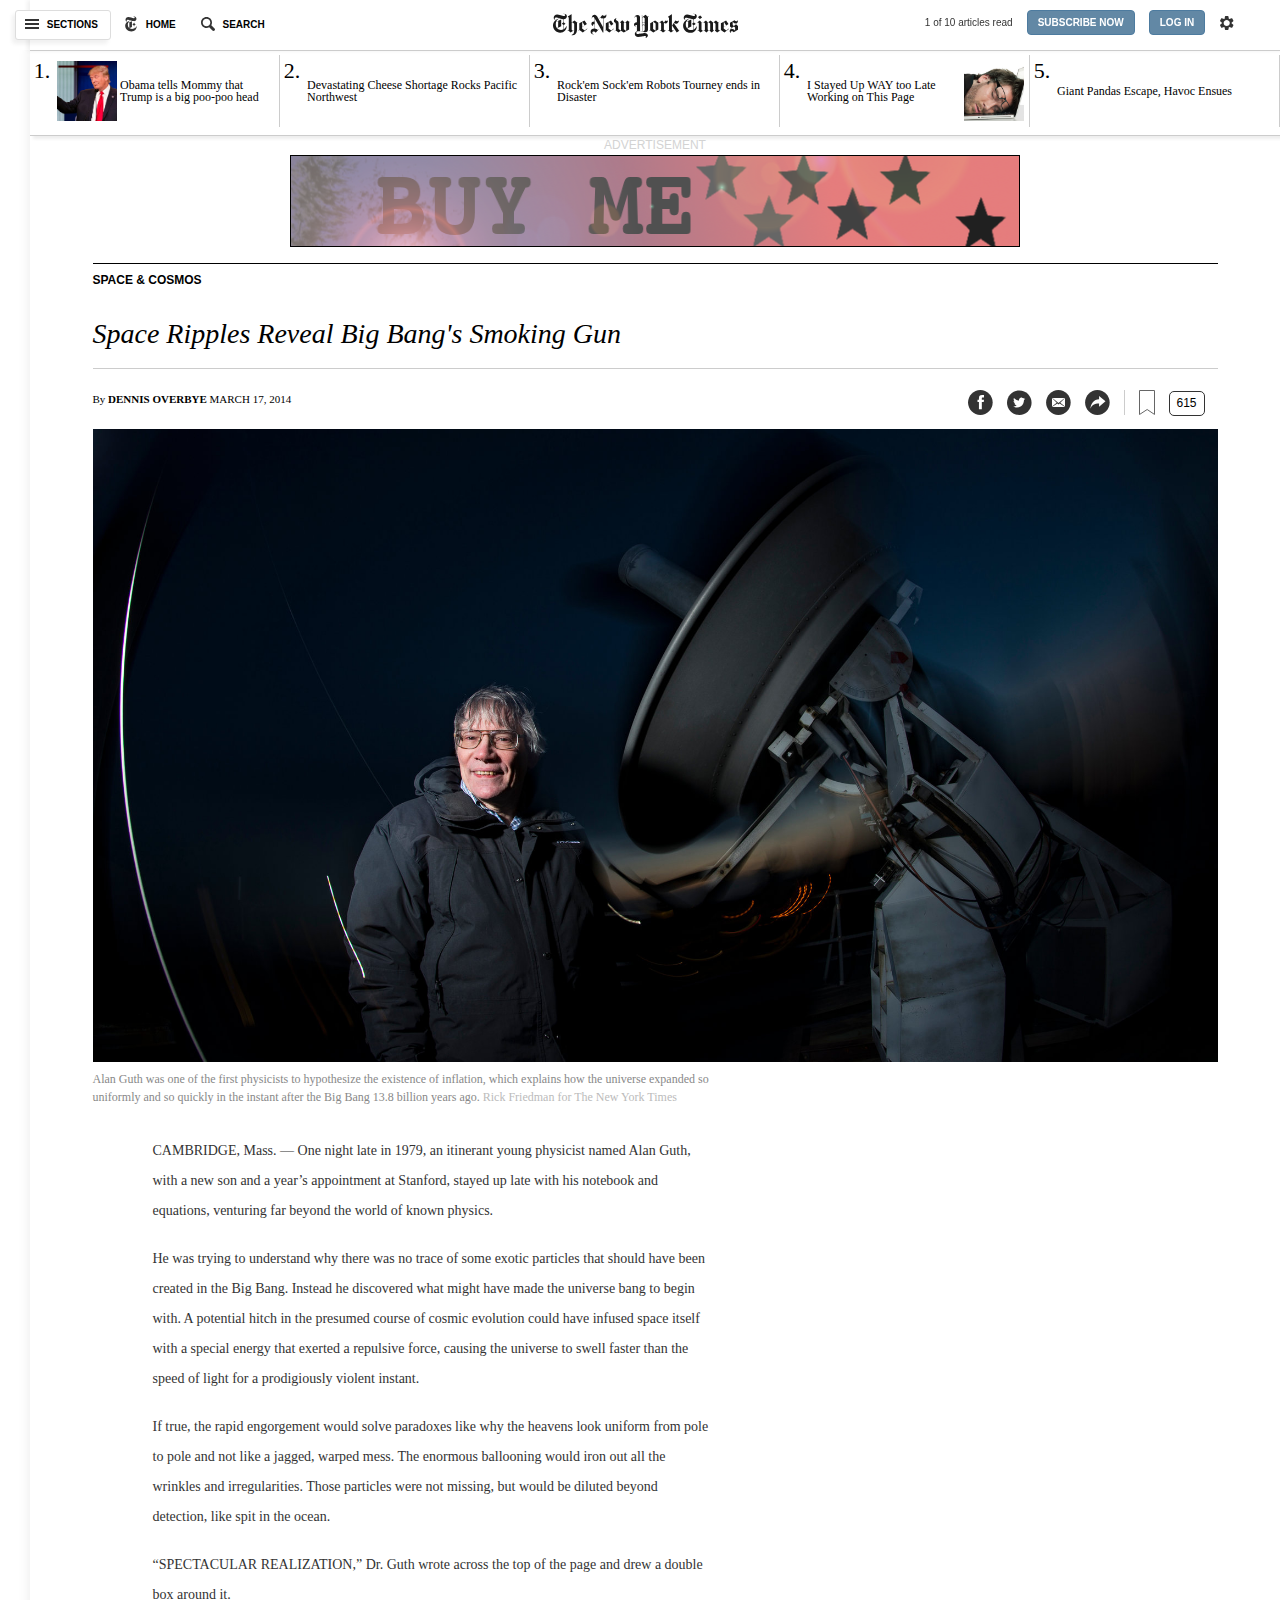
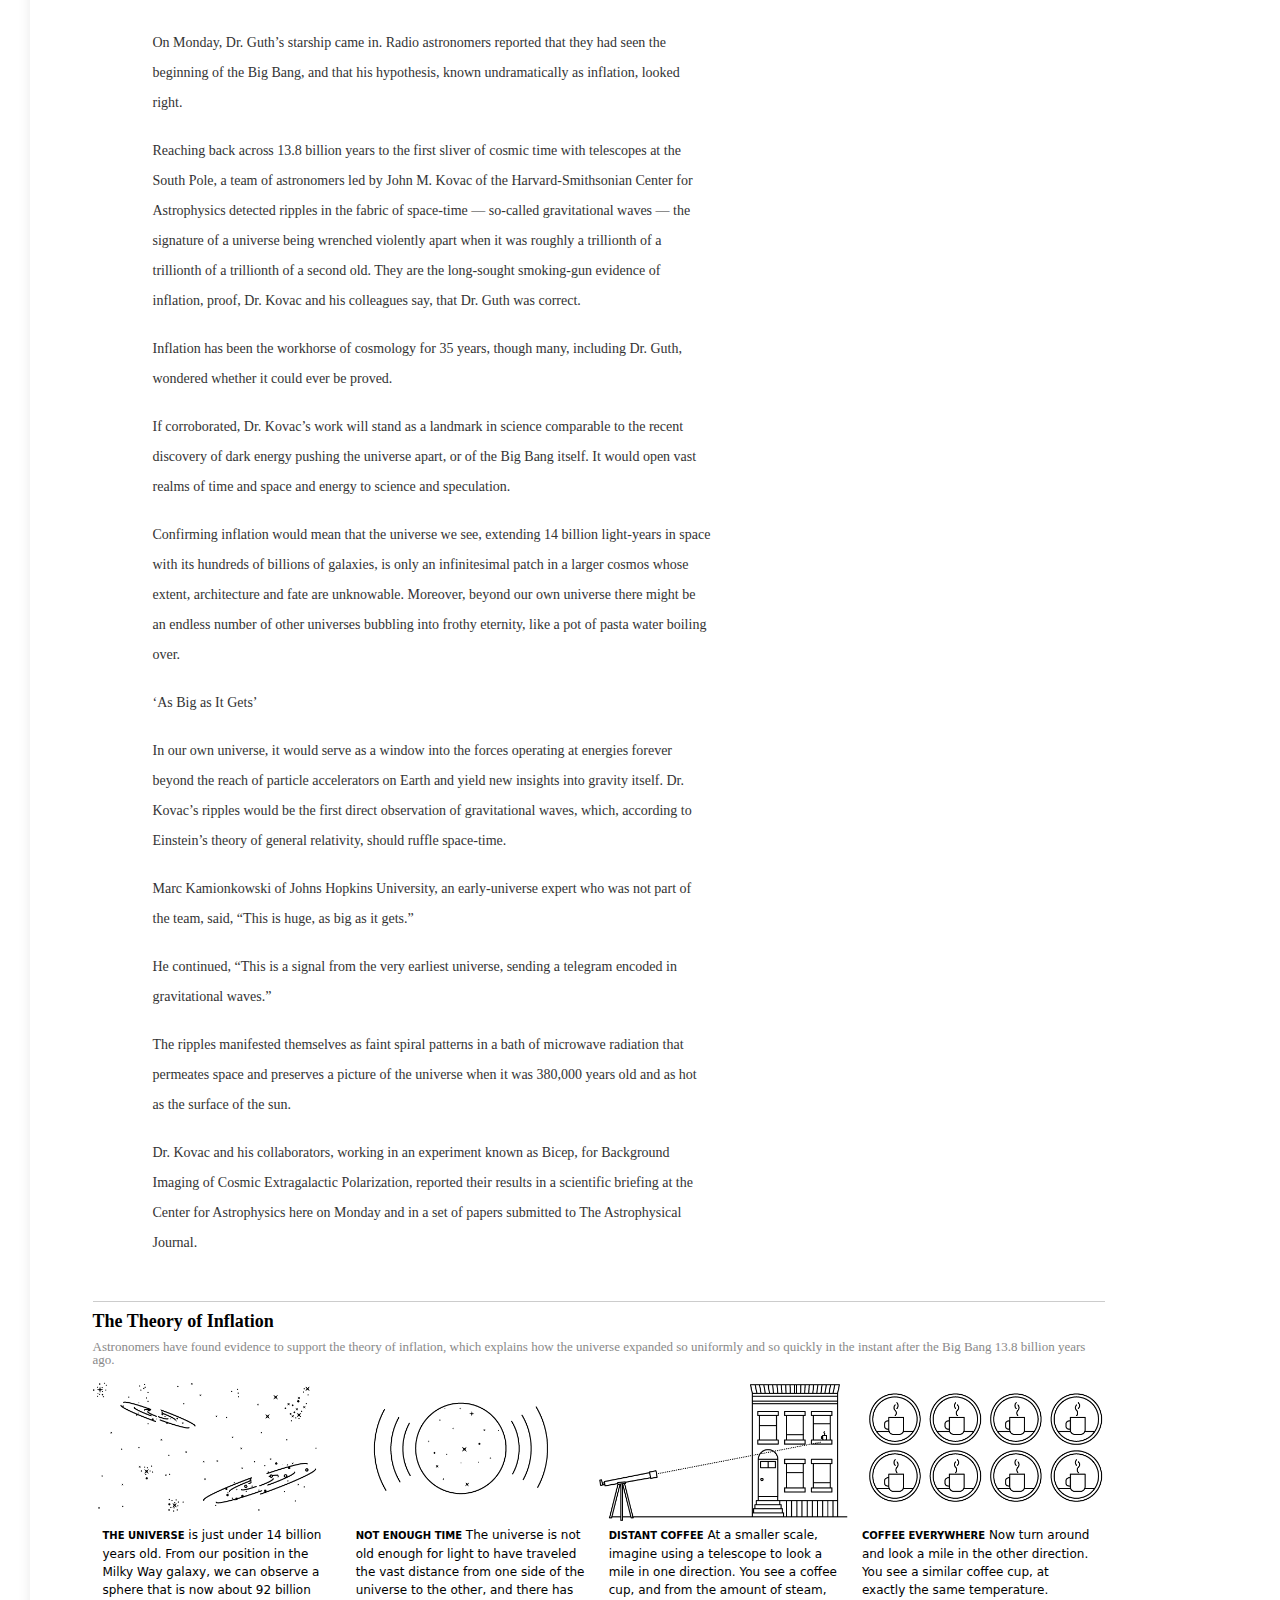
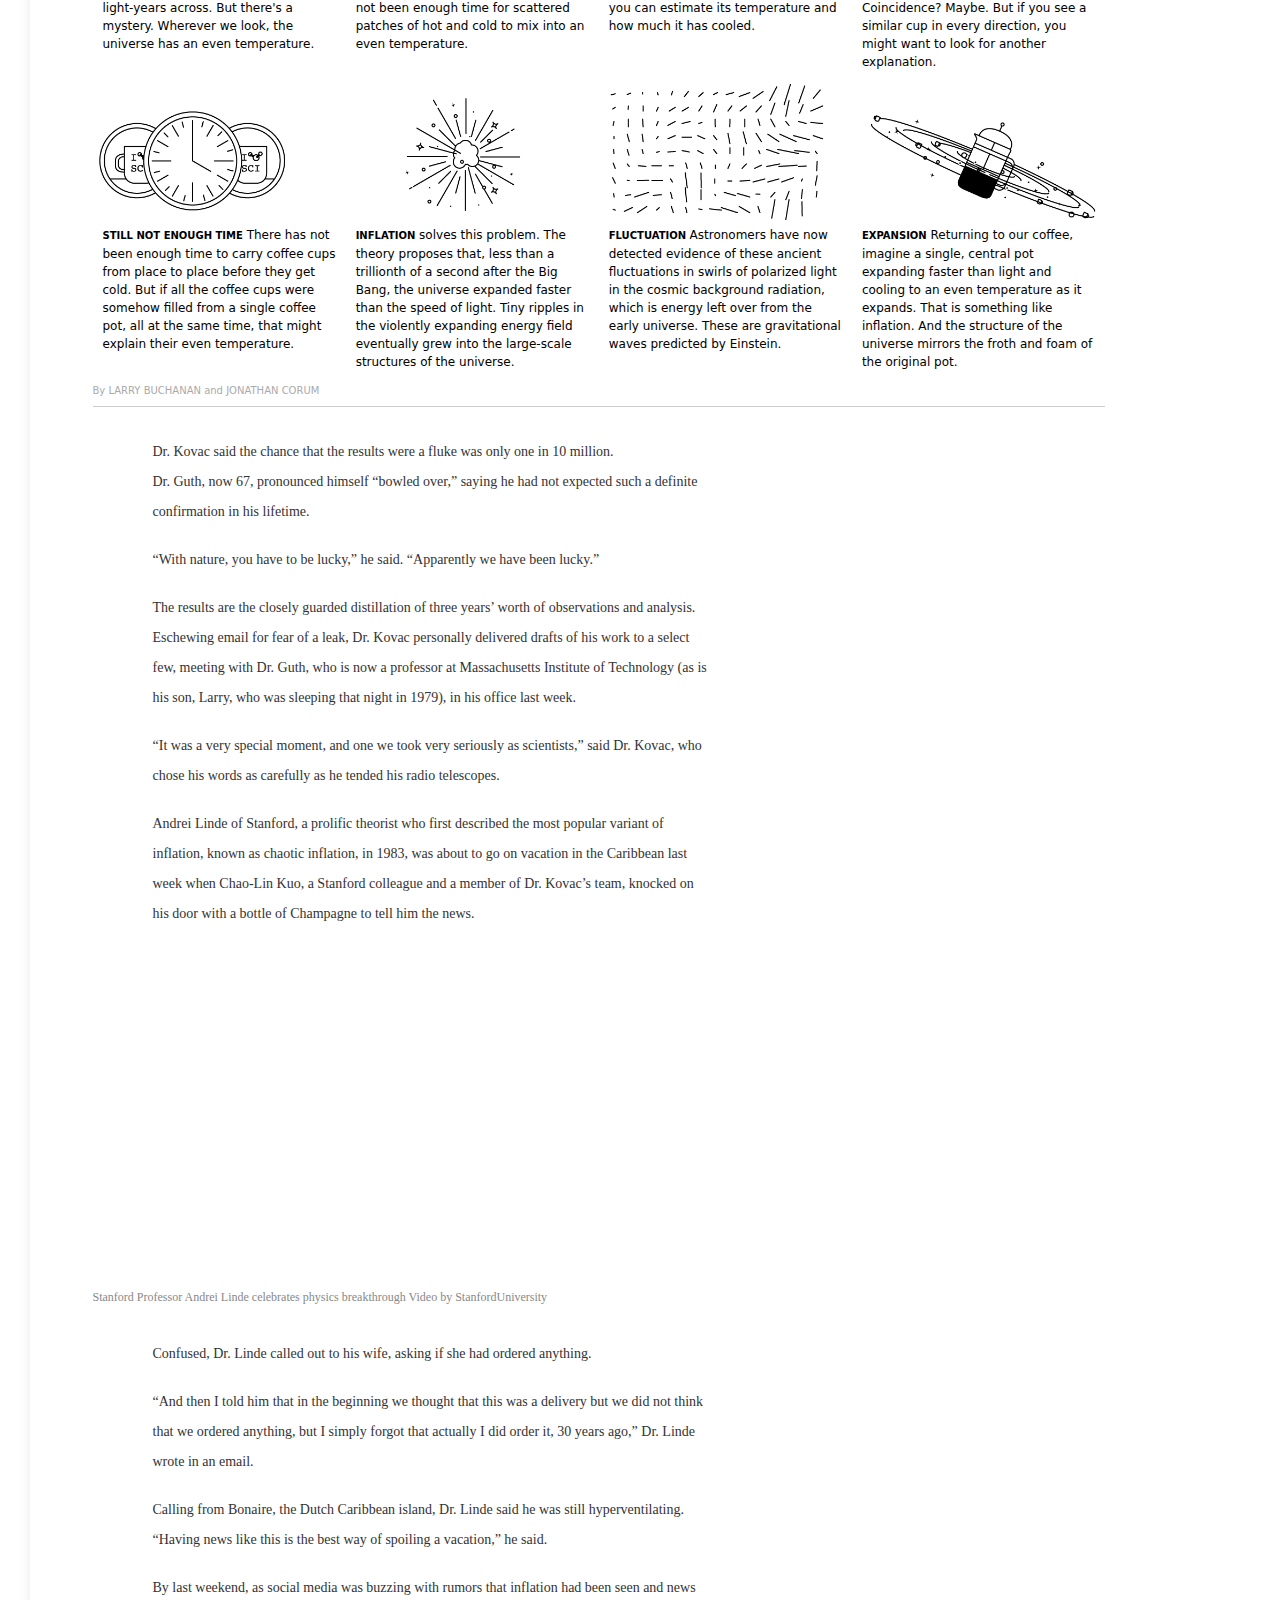
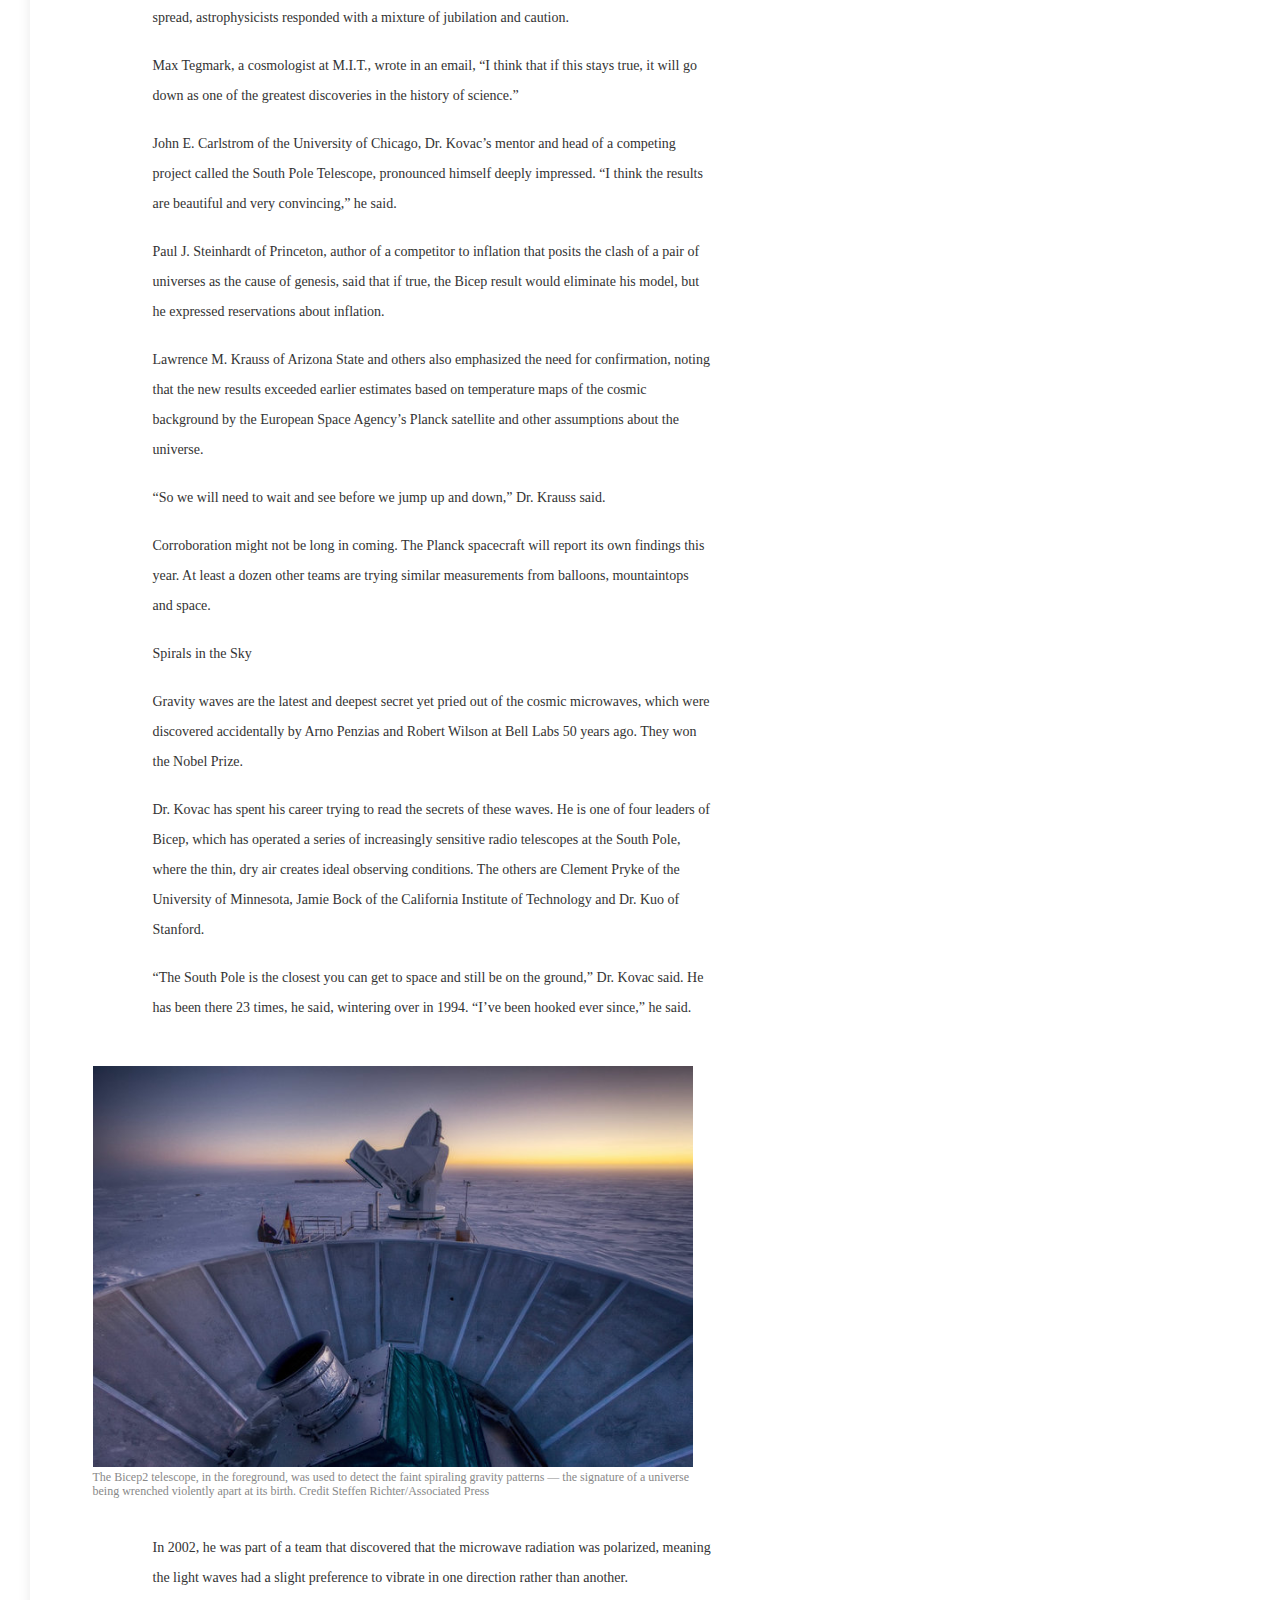
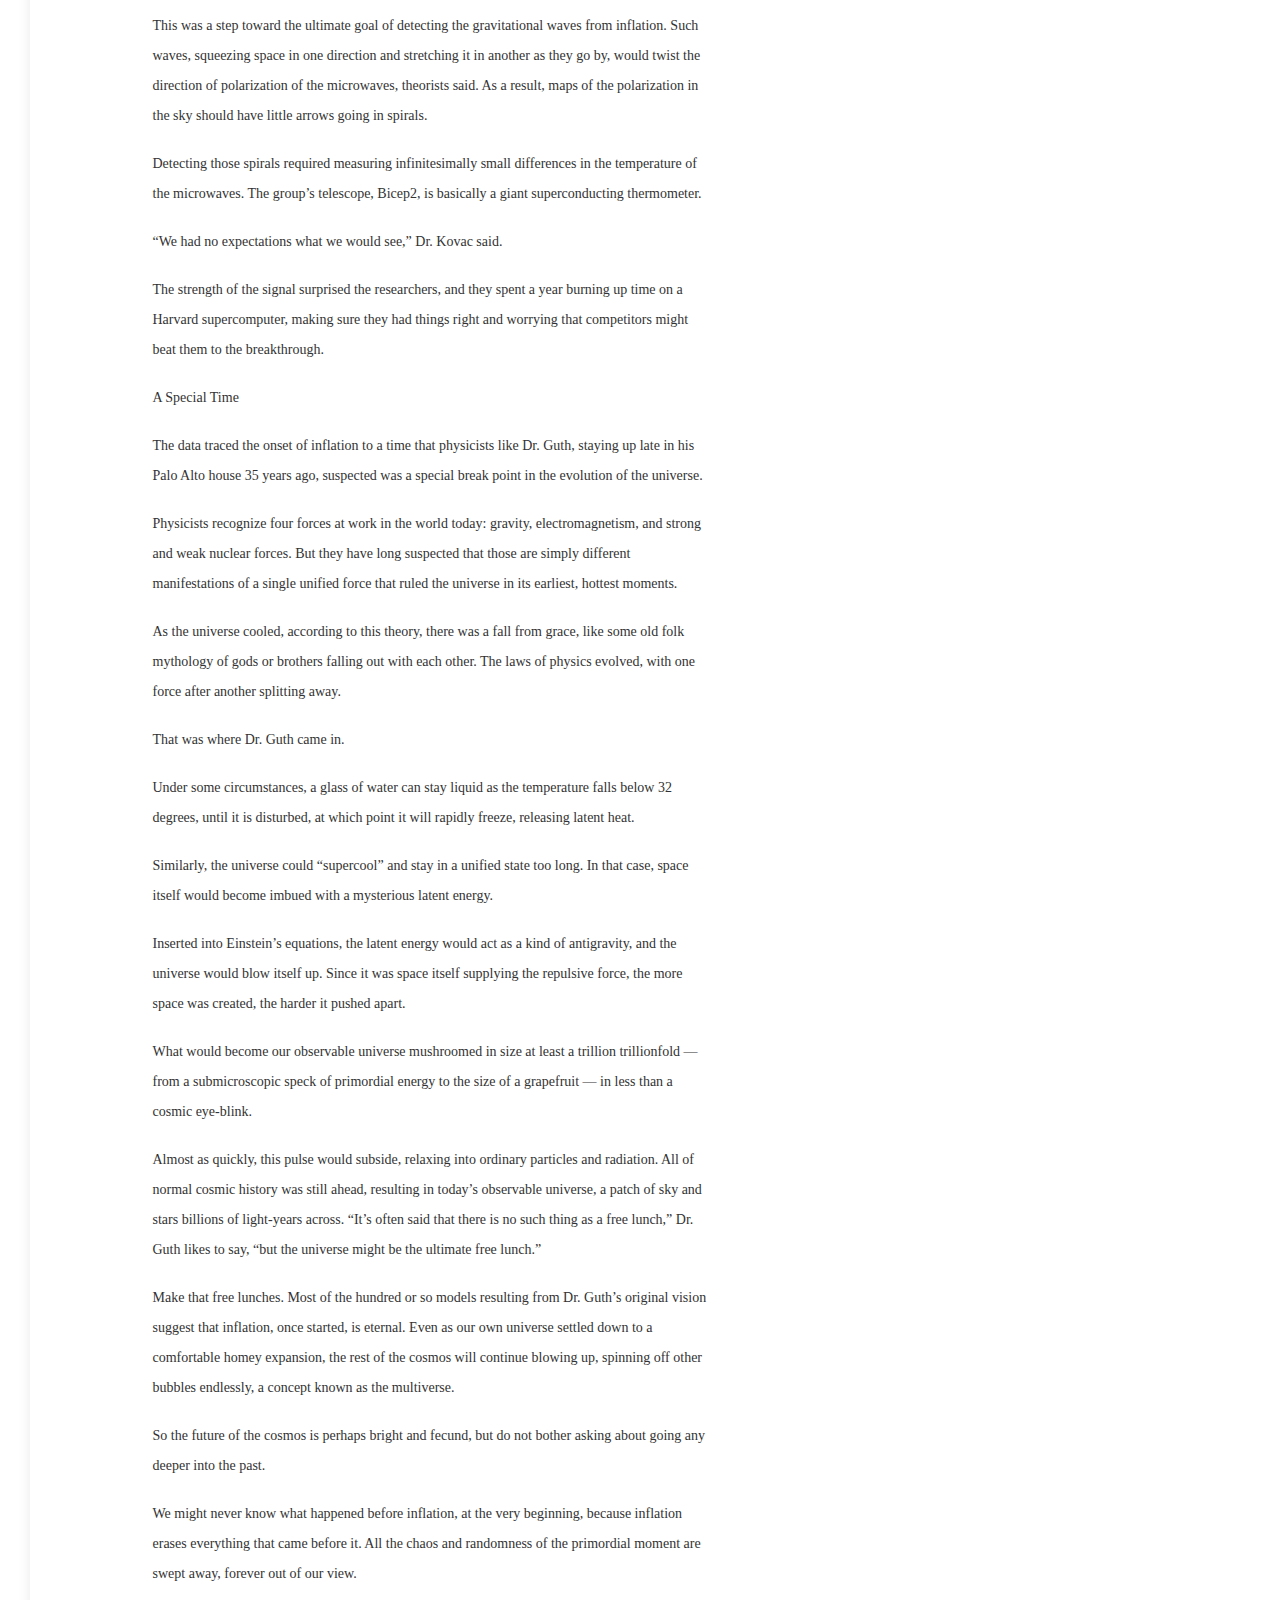
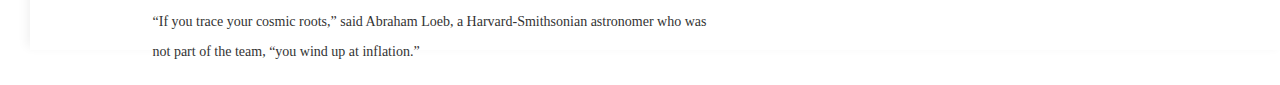
<file: index.html>
<!DOCTYPE html>
<html>
<head>
	<title>Space Ripple Reveal Big Bang's Smoking Gun - New York Times</title>
	<meta charset="utf-8">
	<!-- <META HTTP-EQUIV="refresh" CONTENT="10"> -->
	<link rel="icon" href="favicon.ico">
	<link rel="stylesheet" type="text/css" href="reset.css">
	<link rel="stylesheet" type="text/css" href="style.css">
</head>
<body>
	<div id="headercontainer">
		<header id="topbar">
			<div id="topbarleft">
				<button id="sections"> <div id="sectionsbutton"></div> <p>SECTIONS</p> </button> 
				<button id="home"><div id="homebutton"></div> <p>HOME</p> </button>
				<button id="search"><div id="searchbutton"></div> <p>SEARCH</p> </button>
			</div>
			<div id="topbarright">
				<div id="articlesread">1 of 10 articles read</div>
				<button id="subscribebutton">SUBSCRIBE NOW</button>
				<button id="loginbutton">LOG IN</button>
				<div id="settingsbutton"></div>
			</div>
			<div id="logo">
				<img src="nyt-logo.svg" height="26px" id="logoimg">
			</div>
		</header>
	</div>
	<div id="wrapper">
		<div id="articlebody">
			<header id="pageheader">
			<div class="headerarticle">
				<div class="number">1.</div>
				<div class="text"><img src="trump.jpg" width="60px" height="60px" style="margin-right: 3px;"> Obama tells Mommy that Trump is a big poo-poo head </div>
			</div>
			<div class="headerarticle">
				<div class="number">2.</div>
				<div class="text">Devastating Cheese Shortage Rocks Pacific Northwest</div>
			</div>
			<div class="headerarticle">
				<div class="number">3.</div>
				<div class="text">Rock'em Sock'em Robots Tourney ends in Disaster</div>
			</div>
			<div class="headerarticle">
				<div class="number">4.</div>
				<div class="text">I Stayed Up WAY too Late Working on This Page <img src="sleep.jpg" width="60px" height="60px"></div>
			</div>
			<div class="headerarticle">
				<div class="number">5.</div>
				<div class="text">Giant Pandas Escape, Havoc Ensues</div>
			</div>
			</header>
			<div id="topad">
				<div id="adlabel">ADVERTISEMENT</div>
				<img src="bannerad.png" id="bannerad">
			</div>
			<div id="mainarticle">
			<header id="articleheader">
				<div id="topicbar">
					SPACE & COSMOS
				</div>
				<div id="articletitle">
					<em>Space Ripples Reveal Big Bang's Smoking Gun</em>
				</div>
				<div id="authorandicons">
					<div id="author">
						By <em>DENNIS OVERBYE</em> MARCH 17, 2014
					</div>
					<div id="icons">
						<div id="facebookicon"> </div>
						<div id="twittericon"></div>
						<div id="emailicon"></div>
						<div id="shareicon"></div>
						<div id="divider"></div>
						<div id="bookmarkicon"></div>
						<button id="textbubble">615</button>
					</div>
				</div>
			</header>
			<div id="topimage">
				<img src="cosmos.jpg" id="cosmos">
				<p id="cosmoscaption"> Alan Guth was one of the first physicists to hypothesize the existence of inflation, which explains how the universe expanded so uniformly and so quickly in the instant after the Big Bang 13.8 billion years ago. <em>Rick Friedman for The New York Times</em> </p>
			</div>
			<div id="articletext">
				<div class="article">
					<p>CAMBRIDGE, Mass. — One night late in 1979, an itinerant young physicist named Alan Guth, with a new son and a year’s appointment at Stanford, stayed up late with his notebook and equations, venturing far beyond the world of known physics.
					</p>
<p>He was trying to understand why there was no trace of some exotic particles that should have been created in the Big Bang. Instead he discovered what might have made the universe bang to begin with. A potential hitch in the presumed course of cosmic evolution could have infused space itself with a special energy that exerted a repulsive force, causing the universe to swell faster than the speed of light for a prodigiously violent instant.</p>

<p>If true, the rapid engorgement would solve paradoxes like why the heavens look uniform from pole to pole and not like a jagged, warped mess. The enormous ballooning would iron out all the wrinkles and irregularities. Those particles were not missing, but would be diluted beyond detection, like spit in the ocean.</p>

<p>“SPECTACULAR REALIZATION,” Dr. Guth wrote across the top of the page and drew a double box around it.</p>

<p>On Monday, Dr. Guth’s starship came in. Radio astronomers reported that they had seen the beginning of the Big Bang, and that his hypothesis, known undramatically as inflation, looked right.</p>

<p>Reaching back across 13.8 billion years to the first sliver of cosmic time with telescopes at the South Pole, a team of astronomers led by John M. Kovac of the Harvard-Smithsonian Center for Astrophysics detected ripples in the fabric of space-time — so-called gravitational waves — the signature of a universe being wrenched violently apart when it was roughly a trillionth of a trillionth of a trillionth of a second old. They are the long-sought smoking-gun evidence of inflation, proof, Dr. Kovac and his colleagues say, that Dr. Guth was correct.</p>

<p>Inflation has been the workhorse of cosmology for 35 years, though many, including Dr. Guth, wondered whether it could ever be proved.</p>

<p>If corroborated, Dr. Kovac’s work will stand as a landmark in science comparable to the recent discovery of dark energy pushing the universe apart, or of the Big Bang itself. It would open vast realms of time and space and energy to science and speculation.</p>

<p>Confirming inflation would mean that the universe we see, extending 14 billion light-years in space with its hundreds of billions of galaxies, is only an infinitesimal patch in a larger cosmos whose extent, architecture and fate are unknowable. Moreover, beyond our own universe there might be an endless number of other universes bubbling into frothy eternity, like a pot of pasta water boiling over.</p>

<p>‘As Big as It Gets’</p>

<p>In our own universe, it would serve as a window into the forces operating at energies forever beyond the reach of particle accelerators on Earth and yield new insights into gravity itself. Dr. Kovac’s ripples would be the first direct observation of gravitational waves, which, according to Einstein’s theory of general relativity, should ruffle space-time.</p>

<p>Marc Kamionkowski of Johns Hopkins University, an early-universe expert who was not part of the team, said, “This is huge, as big as it gets.”
</p>
<p>He continued, “This is a signal from the very earliest universe, sending a telegram encoded in gravitational waves.”</p>

<p>The ripples manifested themselves as faint spiral patterns in a bath of microwave radiation that permeates space and preserves a picture of the universe when it was 380,000 years old and as hot as the surface of the sun.
</p>
<p>Dr. Kovac and his collaborators, working in an experiment known as Bicep, for Background Imaging of Cosmic Extragalactic Polarization, reported their results in a scientific briefing at the Center for Astrophysics here on Monday and in a set of papers submitted to The Astrophysical Journal.</p>
				</div>
				<div id="theorywrapper">
					<div id="headline">The Theory of Inflation</div>
					<div id="leadintext">Astronomers have found evidence to support the theory of inflation, which explains how the universe expanded so uniformly and so quickly in the instant after the Big Bang 13.8 billion years ago. </div>
					<div id="graphicscontainer">
						<div class="gridbox">
							<div class="spacer"></div>
							<div class="gridtext">

<em>THE UNIVERSE</em>  is just under 14 billion years old. From our position in the Milky Way galaxy, we can observe a sphere that is now about 92 billion light-years across. But there's a mystery. Wherever we look, the universe has an even temperature.
</div>
						</div>
						<div class="gridbox">
							<div class="spacer"></div>
							<div class="gridtext"><em>NOT ENOUGH TIME</em>  The universe is not old enough for light to have traveled the vast distance from one side of the universe to the other, and there has not been enough time for scattered patches of hot and cold to mix into an even temperature.</div>
						</div>
						<div class="gridbox">
							<div class="spacer"></div>
							<div class="gridtext"><em>DISTANT COFFEE</em>  At a smaller scale, imagine using a telescope to look a mile in one direction. You see a coffee cup, and from the amount of steam, you can estimate its temperature and how much it has cooled. </div>
						</div>
						<div class="gridbox">
							<div class="spacer"></div>
							<div class="gridtext"><em>COFFEE EVERYWHERE</em>  Now turn around and look a mile in the other direction. You see a similar coffee cup, at exactly the same temperature. Coincidence? Maybe. But if you see a similar cup in every direction, you might want to look for another explanation.</div>
						</div>
						<div class="gridbox">
							<div class="spacer"></div>
							<div class="gridtext"><em>STILL NOT ENOUGH TIME</em>  There has not been enough time to carry coffee cups from place to place before they get cold. But if all the coffee cups were somehow filled from a single coffee pot, all at the same time, that might explain their even temperature.</div>
						</div>
						<div class="gridbox">
							<div class="spacer"></div>
							<div class="gridtext"><em>INFLATION</em>  solves this problem. The theory proposes that, less than a trillionth of a second after the Big Bang, the universe expanded faster than the speed of light. Tiny ripples in the violently expanding energy field eventually grew into the large-scale structures of the universe.</div>
						</div>
						<div class="gridbox">
							<div class="spacer"></div>
							<div class="gridtext"><em>FLUCTUATION </em> Astronomers have now detected evidence of these ancient fluctuations in swirls of polarized light in the cosmic background radiation, which is energy left over from the early universe. These are gravitational waves predicted by Einstein.</div>
						</div>
						<div class="gridbox">
							<div class="spacer"></div>
							<div class="gridtext"><em>EXPANSION</em>  Returning to our coffee, imagine a single, central pot expanding faster than light and cooling to an even temperature as it expands. That is something like inflation. And the structure of the universe mirrors the froth and foam of the original pot.</div>
						</div>
					</div>
					<div id="attribution">By LARRY BUCHANAN and JONATHAN CORUM</div>
				</div>
				<div class="article">Dr. Kovac said the chance that the results were a fluke was only one in 10 million.

<p>Dr. Guth, now 67, pronounced himself “bowled over,” saying he had not expected such a definite confirmation in his lifetime.
</p>
<p>“With nature, you have to be lucky,” he said. “Apparently we have been lucky.”</p>

<p>The results are the closely guarded distillation of three years’ worth of observations and analysis. Eschewing email for fear of a leak, Dr. Kovac personally delivered drafts of his work to a select few, meeting with Dr. Guth, who is now a professor at Massachusetts Institute of Technology (as is his son, Larry, who was sleeping that night in 1979), in his office last week.</p>

<p>“It was a very special moment, and one we took very seriously as scientists,” said Dr. Kovac, who chose his words as carefully as he tended his radio telescopes.</p>

<p>Andrei Linde of Stanford, a prolific theorist who first described the most popular variant of inflation, known as chaotic inflation, in 1983, was about to go on vacation in the Caribbean last week when Chao-Lin Kuo, a Stanford colleague and a member of Dr. Kovac’s team, knocked on his door with a bottle of Champagne to tell him the news.
 </p> </div>

<iframe id="video"	width="600" height="315" src="https://www.youtube.com/embed/ZlfIVEy_YOA" frameborder="0" allowfullscreen></iframe>
<div class="videocaption">Stanford Professor Andrei Linde celebrates physics breakthrough Video by StanfordUniversity</div>

<div class="article">
<p>Confused, Dr. Linde called out to his wife, asking if she had ordered anything.
</p>
<p>“And then I told him that in the beginning we thought that this was a delivery but we did not think that we ordered anything, but I simply forgot that actually I did order it, 30 years ago,” Dr. Linde wrote in an email.
</p>

<p>Calling from Bonaire, the Dutch Caribbean island, Dr. Linde said he was still hyperventilating. “Having news like this is the best way of spoiling a vacation,” he said.
</p>
<p>By last weekend, as social media was buzzing with rumors that inflation had been seen and news spread, astrophysicists responded with a mixture of jubilation and caution.
</p>
<p>Max Tegmark, a cosmologist at M.I.T., wrote in an email, “I think that if this stays true, it will go down as one of the greatest discoveries in the history of science.”
</p>
<p>John E. Carlstrom of the University of Chicago, Dr. Kovac’s mentor and head of a competing project called the South Pole Telescope, pronounced himself deeply impressed. “I think the results are beautiful and very convincing,” he said.
</p>
<p>Paul J. Steinhardt of Princeton, author of a competitor to inflation that posits the clash of a pair of universes as the cause of genesis, said that if true, the Bicep result would eliminate his model, but he expressed reservations about inflation.
</p>
<p>Lawrence M. Krauss of Arizona State and others also emphasized the need for confirmation, noting that the new results exceeded earlier estimates based on temperature maps of the cosmic background by the European Space Agency’s Planck satellite and other assumptions about the universe.
</p>
<p>“So we will need to wait and see before we jump up and down,” Dr. Krauss said.
</p>
<p>Corroboration might not be long in coming. The Planck spacecraft will report its own findings this year. At least a dozen other teams are trying similar measurements from balloons, mountaintops and space.
</p>
<p>Spirals in the Sky
</p>
<p>Gravity waves are the latest and deepest secret yet pried out of the cosmic microwaves, which were discovered accidentally by Arno Penzias and Robert Wilson at Bell Labs 50 years ago. They won the Nobel Prize.
</p>
<p>Dr. Kovac has spent his career trying to read the secrets of these waves. He is one of four leaders of Bicep, which has operated a series of increasingly sensitive radio telescopes at the South Pole, where the thin, dry air creates ideal observing conditions. The others are Clement Pryke of the University of Minnesota, Jamie Bock of the California Institute of Technology and Dr. Kuo of Stanford.
</p>
<p>“The South Pole is the closest you can get to space and still be on the ground,” Dr. Kovac said. He has been there 23 times, he said, wintering over in 1994. “I’ve been hooked ever since,” he said.
</p>
 </div>

<img src="tele.jpg" alt="telescope">
<div class="videocaption">The Bicep2 telescope, in the foreground, was used to detect the faint spiraling gravity patterns — the signature of a universe being wrenched violently apart at its birth. Credit Steffen Richter/Associated Press</div>

<div class="article">
<p>In 2002, he was part of a team that discovered that the microwave radiation was polarized, meaning the light waves had a slight preference to vibrate in one direction rather than another.
</p>
<p>This was a step toward the ultimate goal of detecting the gravitational waves from inflation. Such waves, squeezing space in one direction and stretching it in another as they go by, would twist the direction of polarization of the microwaves, theorists said. As a result, maps of the polarization in the sky should have little arrows going in spirals.
</p>
<p>Detecting those spirals required measuring infinitesimally small differences in the temperature of the microwaves. The group’s telescope, Bicep2, is basically a giant superconducting thermometer.
</p>
<p>“We had no expectations what we would see,” Dr. Kovac said.
</p>
<p>The strength of the signal surprised the researchers, and they spent a year burning up time on a Harvard supercomputer, making sure they had things right and worrying that competitors might beat them to the breakthrough.
</p>
<p>A Special Time
</p>
<p>The data traced the onset of inflation to a time that physicists like Dr. Guth, staying up late in his Palo Alto house 35 years ago, suspected was a special break point in the evolution of the universe.
</p>
<p>Physicists recognize four forces at work in the world today: gravity, electromagnetism, and strong and weak nuclear forces. But they have long suspected that those are simply different manifestations of a single unified force that ruled the universe in its earliest, hottest moments.
</p>
<p>As the universe cooled, according to this theory, there was a fall from grace, like some old folk mythology of gods or brothers falling out with each other. The laws of physics evolved, with one force after another splitting away.
</p>
<p>That was where Dr. Guth came in.
</p>
<p>Under some circumstances, a glass of water can stay liquid as the temperature falls below 32 degrees, until it is disturbed, at which point it will rapidly freeze, releasing latent heat.
</p>
<p>Similarly, the universe could “supercool” and stay in a unified state too long. In that case, space itself would become imbued with a mysterious latent energy.
</p>
<p>Inserted into Einstein’s equations, the latent energy would act as a kind of antigravity, and the universe would blow itself up. Since it was space itself supplying the repulsive force, the more space was created, the harder it pushed apart.
</p>
<p>What would become our observable universe mushroomed in size at least a trillion trillionfold — from a submicroscopic speck of primordial energy to the size of a grapefruit — in less than a cosmic eye-blink.
</p>
<p>Almost as quickly, this pulse would subside, relaxing into ordinary particles and radiation. All of normal cosmic history was still ahead, resulting in today’s observable universe, a patch of sky and stars billions of light-years across. “It’s often said that there is no such thing as a free lunch,” Dr. Guth likes to say, “but the universe might be the ultimate free lunch.”
</p>
<p>Make that free lunches. Most of the hundred or so models resulting from Dr. Guth’s original vision suggest that inflation, once started, is eternal. Even as our own universe settled down to a comfortable homey expansion, the rest of the cosmos will continue blowing up, spinning off other bubbles endlessly, a concept known as the multiverse.
</p>
<p>So the future of the cosmos is perhaps bright and fecund, but do not bother asking about going any deeper into the past.
</p>
<p>We might never know what happened before inflation, at the very beginning, because inflation erases everything that came before it. All the chaos and randomness of the primordial moment are swept away, forever out of our view.
</p>
<p>“If you trace your cosmic roots,” said Abraham Loeb, a Harvard-Smithsonian astronomer who was not part of the team, “you wind up at inflation.”</div>
			</p>			</div>
				
			</div>
		</div>
	</div>

</body>
</html>
</file>
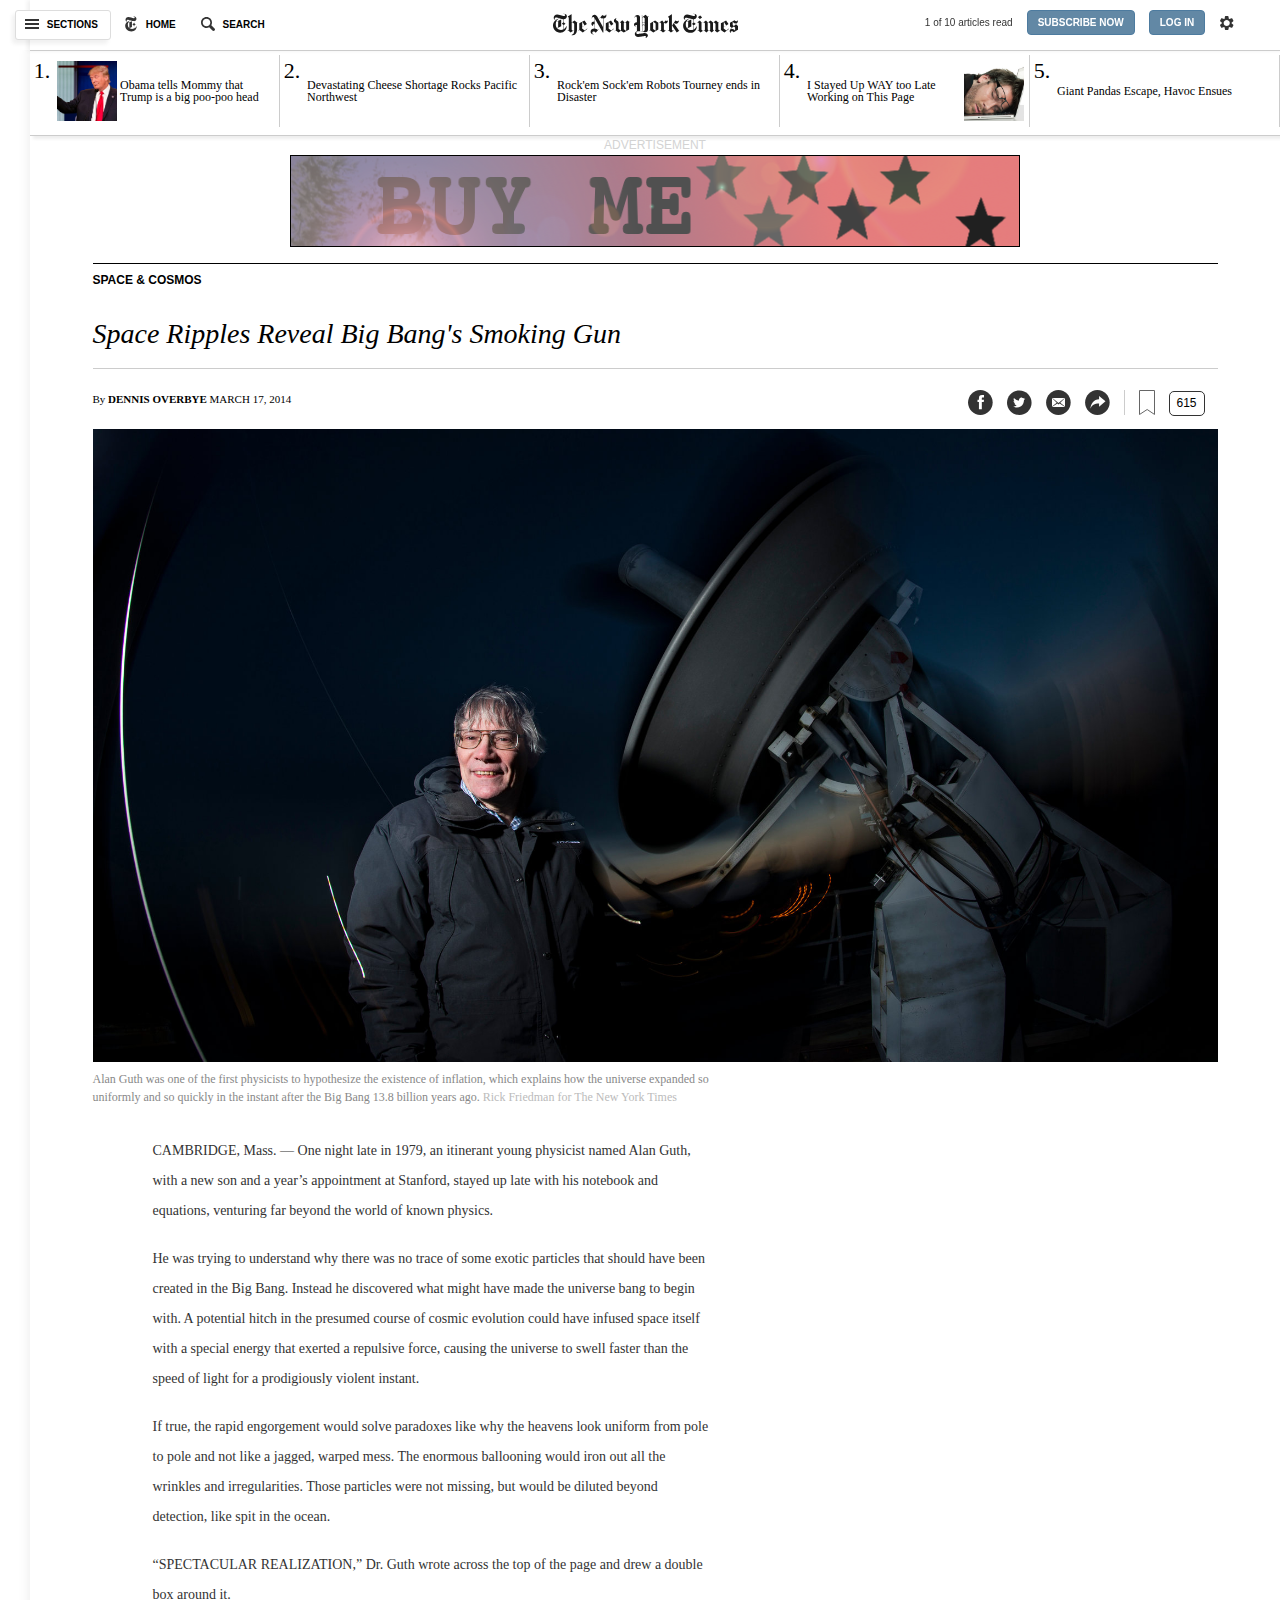
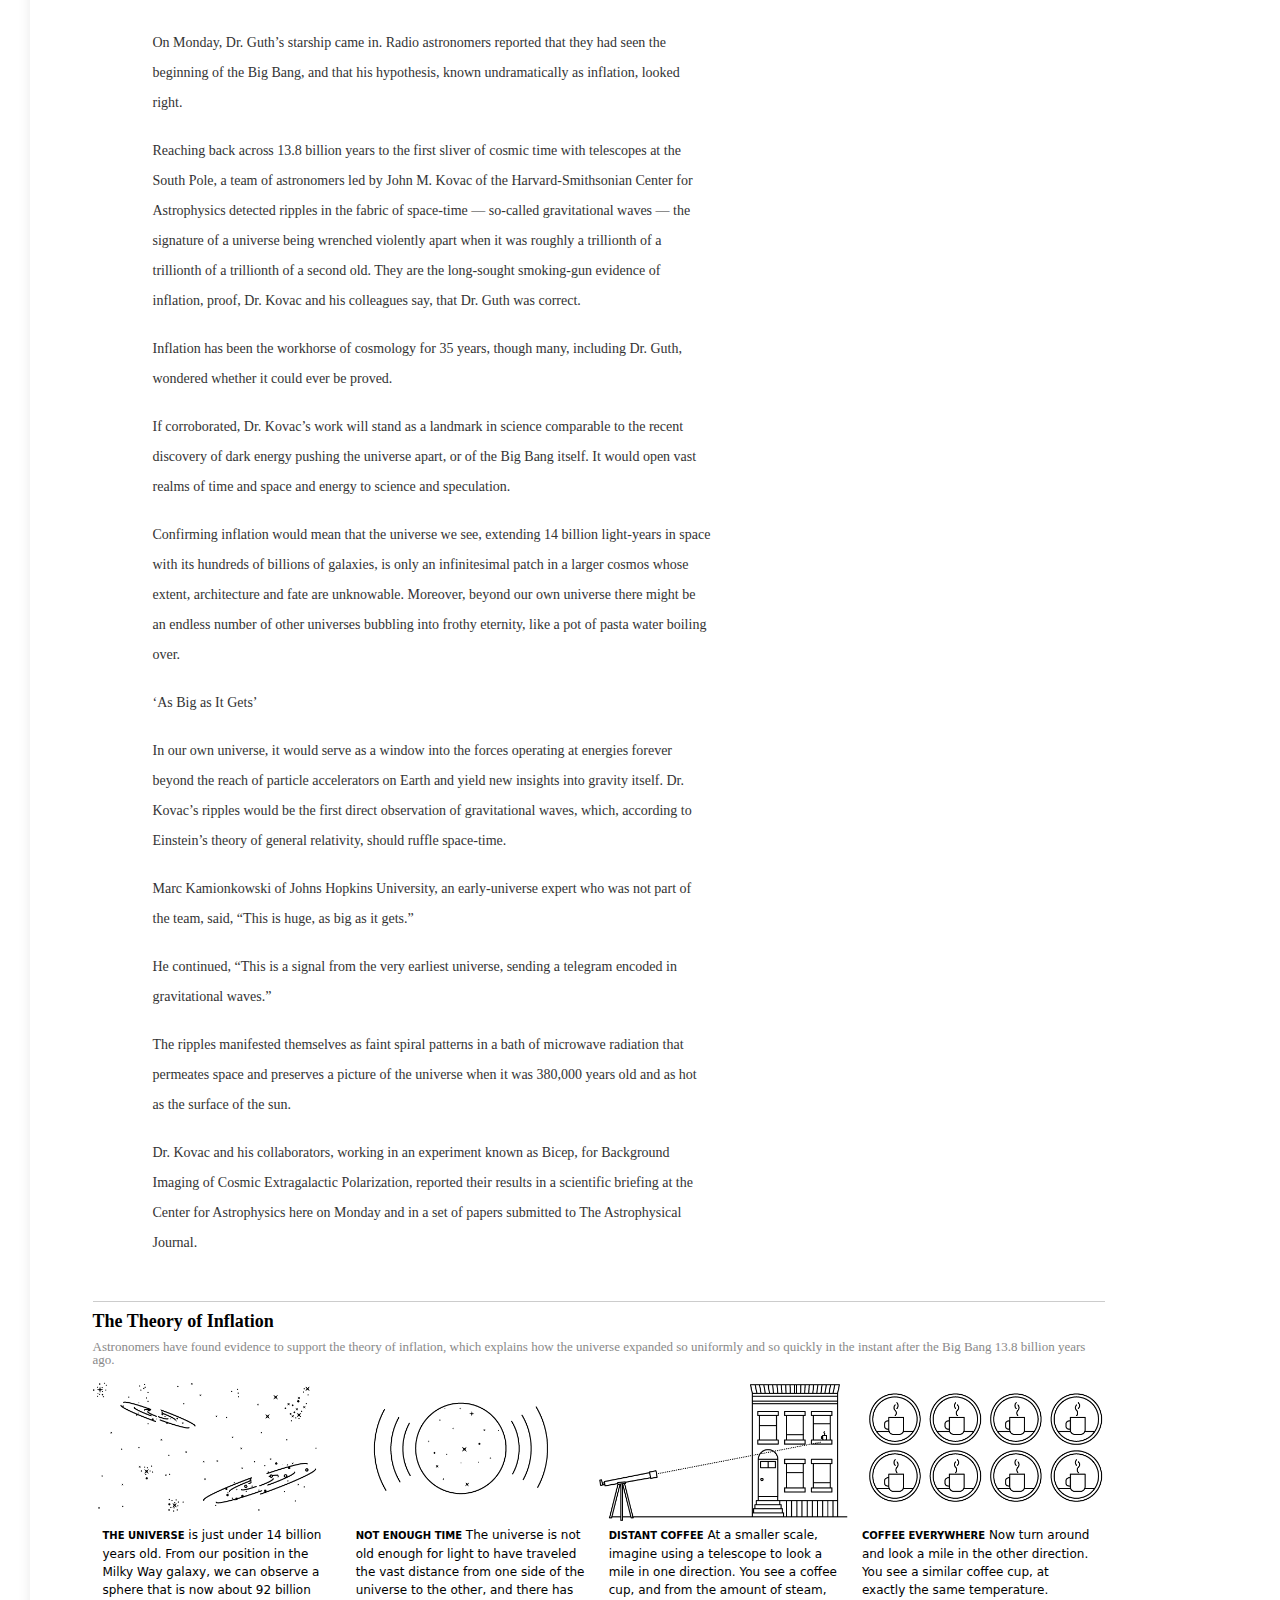
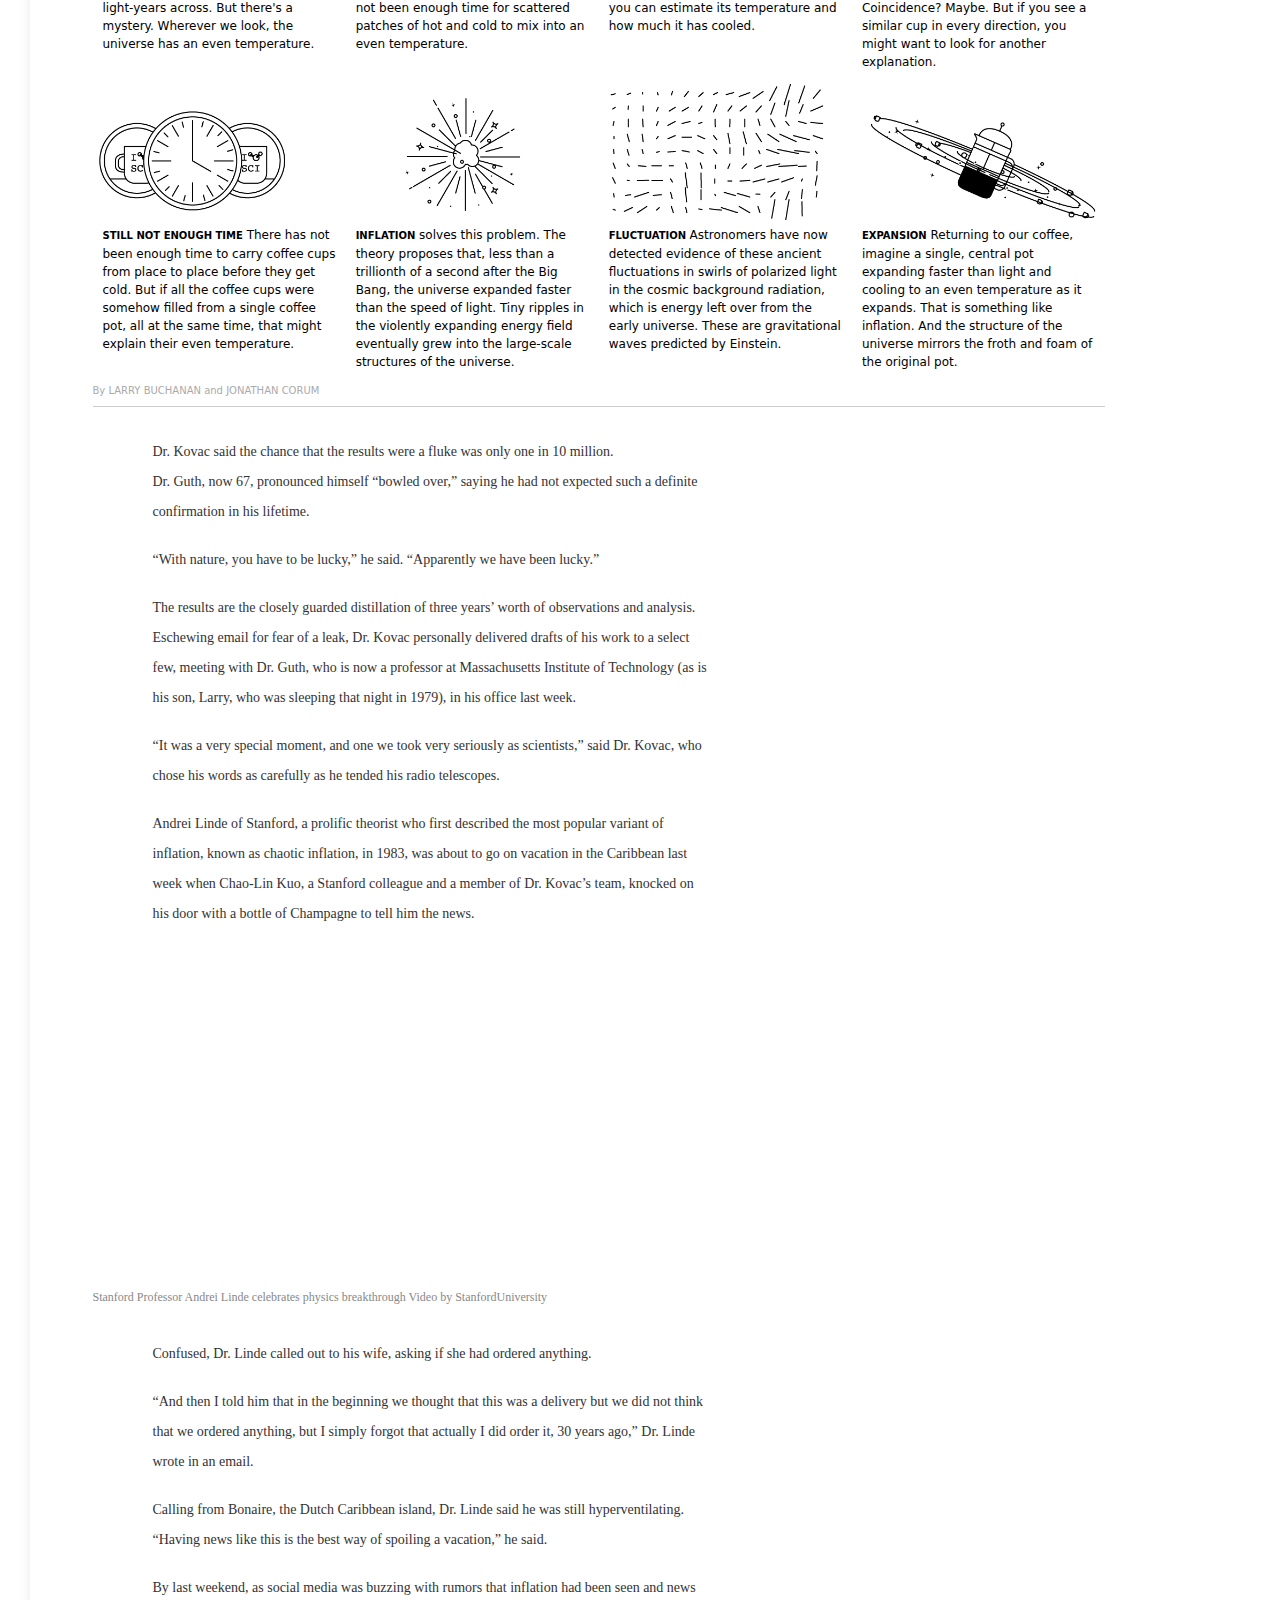
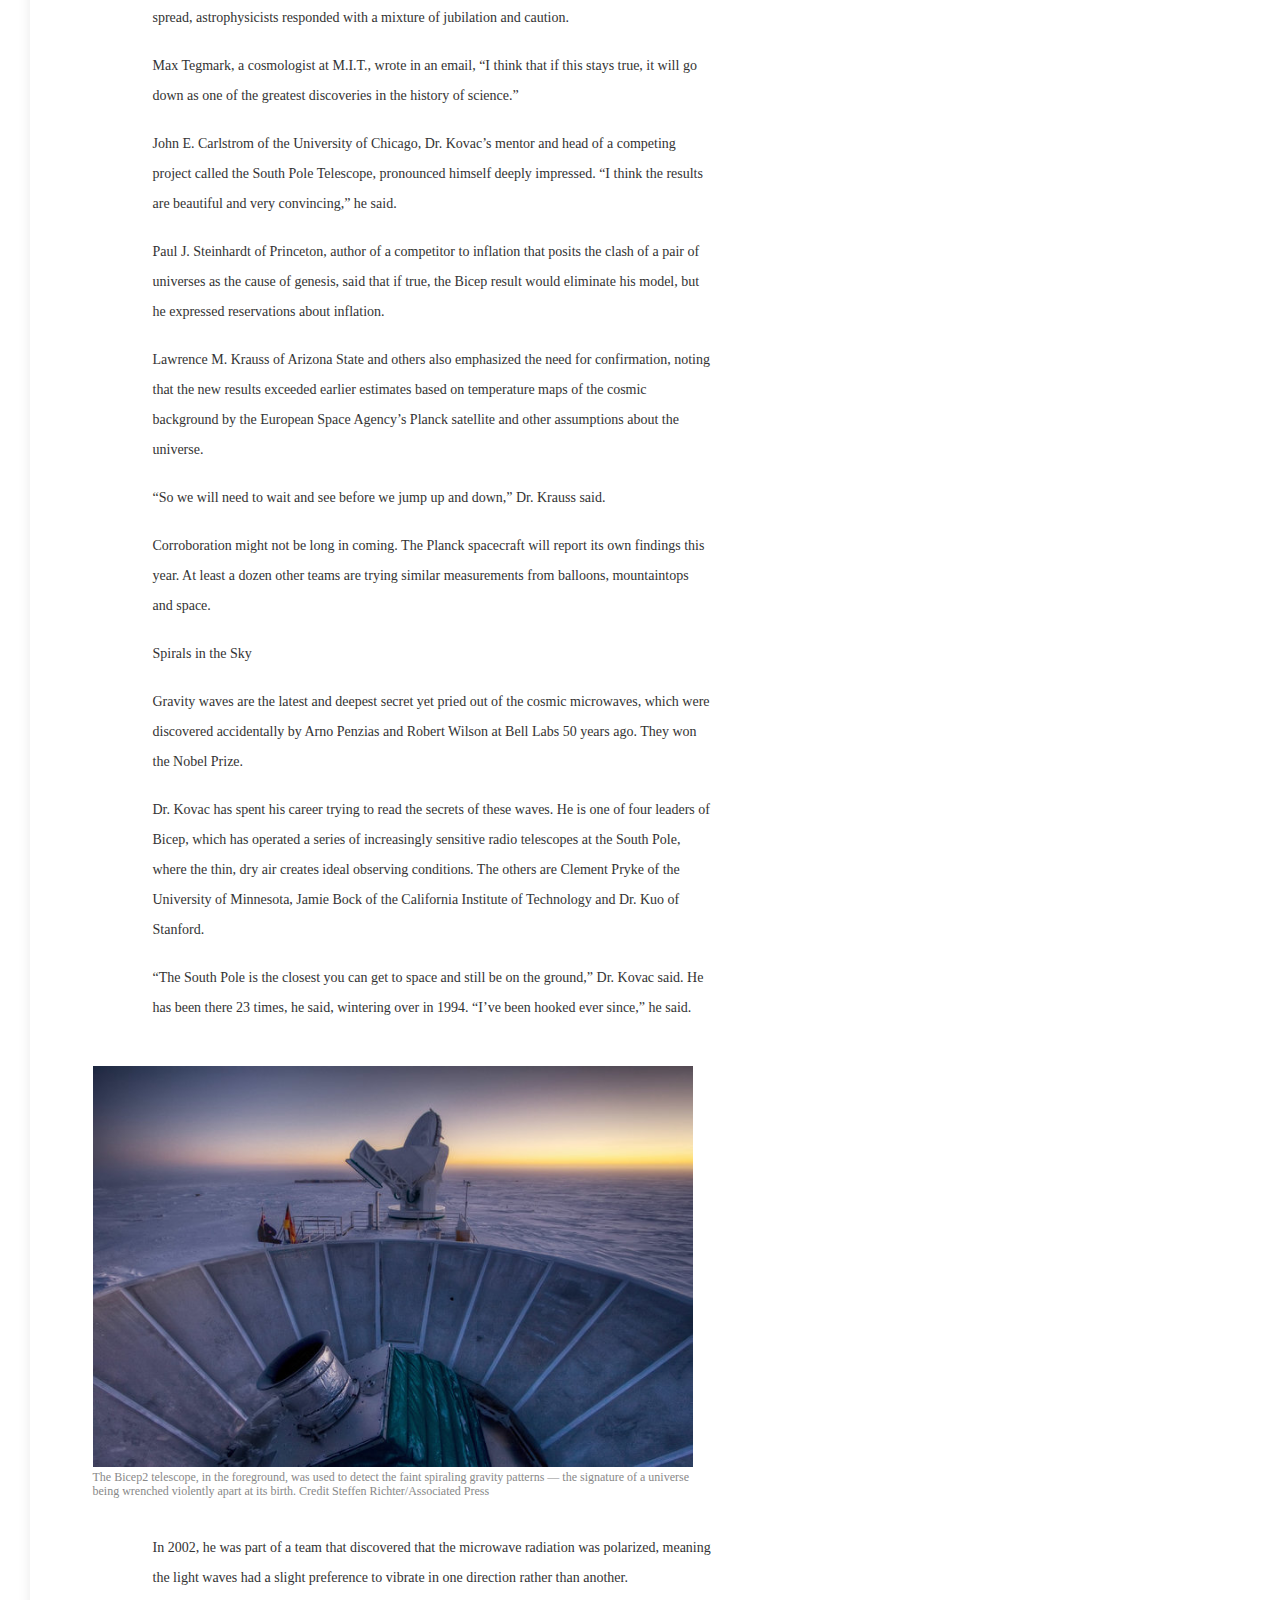
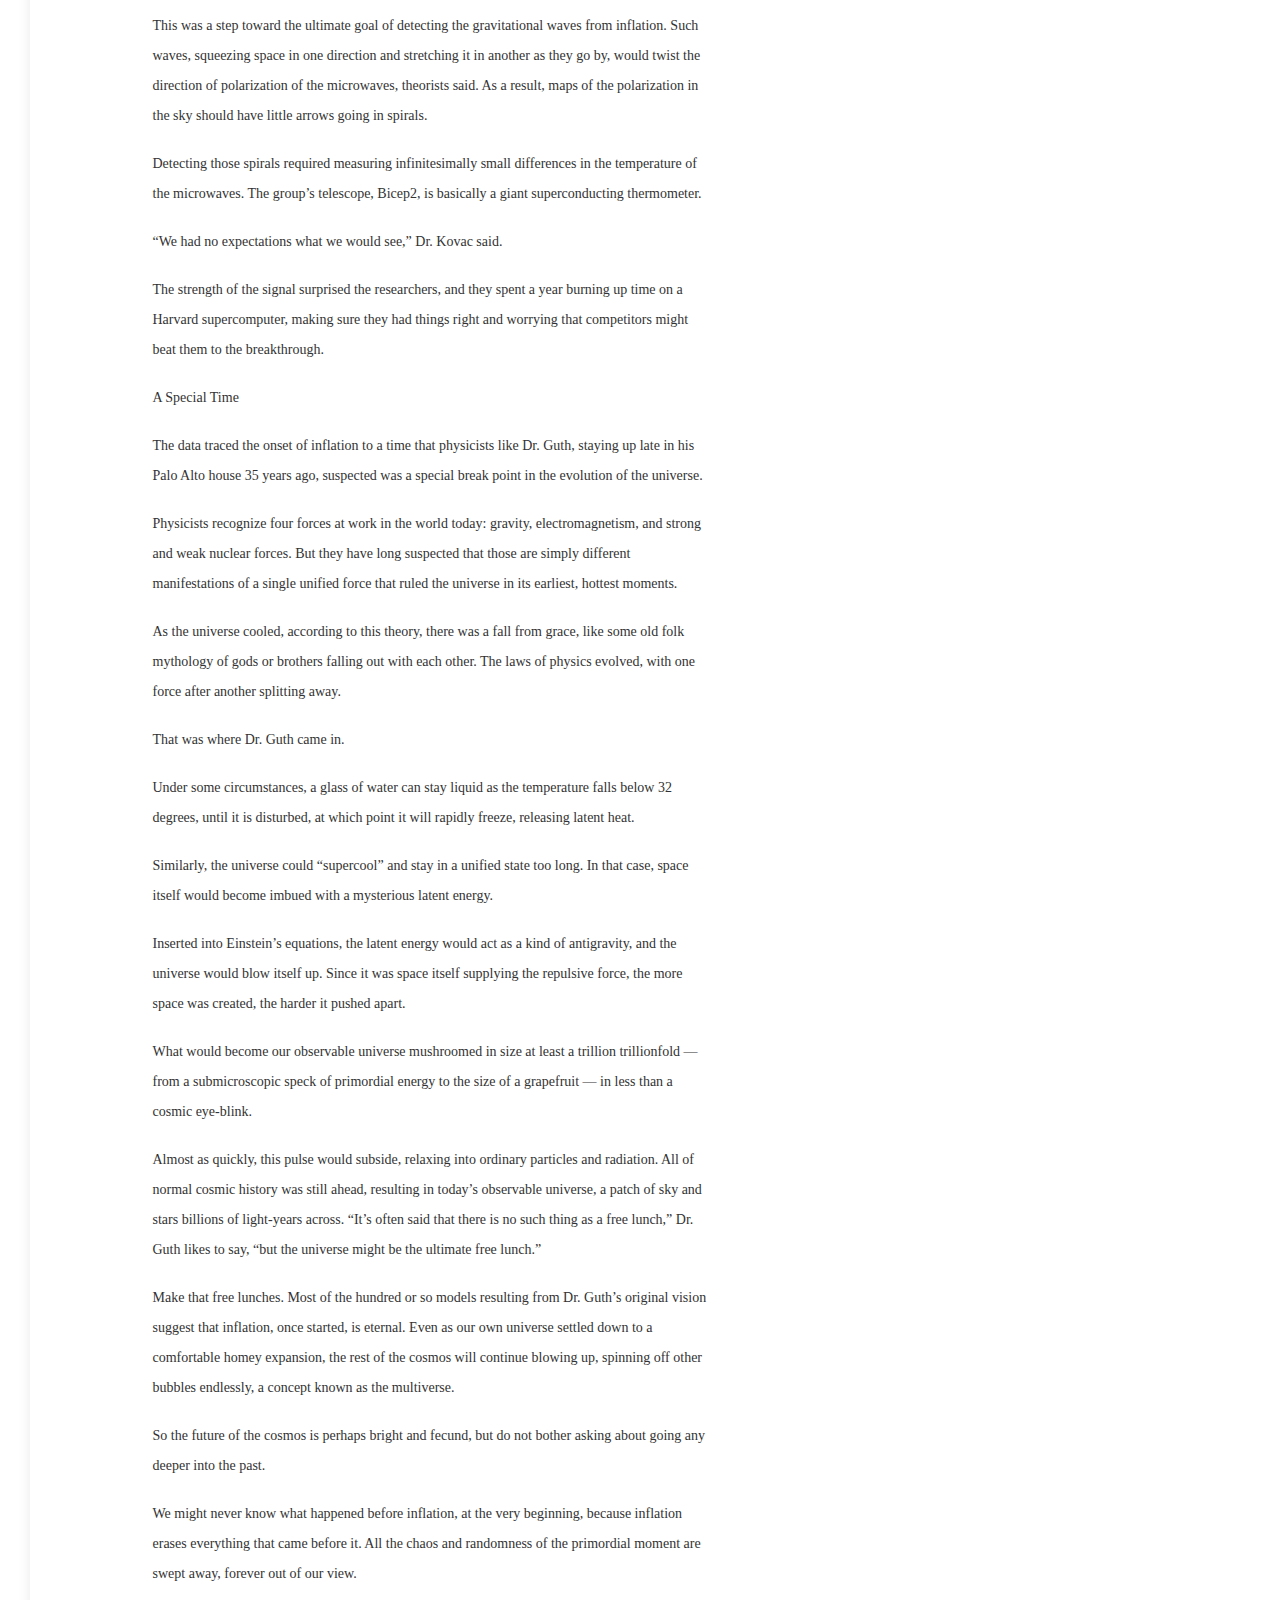
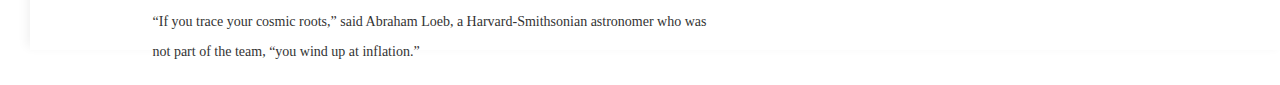
<file: article.html>
<!DOCTYPE html>
<html>
<head>
	<title>Space Ripple Reveal Big Bang's Smoking Gun - New York Times</title>
	<meta charset="utf-8">
	<!-- <META HTTP-EQUIV="refresh" CONTENT="10"> -->
	<link rel="icon" href="favicon.ico">
	<link rel="stylesheet" type="text/css" href="reset.css">
	<link rel="stylesheet" type="text/css" href="style.css">
</head>
<body>
	<div id="headercontainer">
		<header id="topbar">
			<div id="topbarleft">
				<button id="sections"> <div id="sectionsbutton"></div> <p>SECTIONS</p> </button> 
				<button id="home"><div id="homebutton"></div> <p>HOME</p> </button>
				<button id="search"><div id="searchbutton"></div> <p>SEARCH</p> </button>
			</div>
			<div id="topbarright">
				<div id="articlesread">1 of 10 articles read</div>
				<button id="subscribebutton">SUBSCRIBE NOW</button>
				<button id="loginbutton">LOG IN</button>
				<div id="settingsbutton"></div>
			</div>
			<div id="logo">
				<img src="nyt-logo.svg" height="26px" id="logoimg">
			</div>
		</header>
	</div>
	<div id="wrapper">
		<div id="articlebody">
			<header id="pageheader">
			<div class="headerarticle">
				<div class="number">1.</div>
				<div class="text"><img src="trump.jpg" width="60px" height="60px" style="margin-right: 3px;"> Obama tells Mommy that Trump is a big poo-poo head </div>
			</div>
			<div class="headerarticle">
				<div class="number">2.</div>
				<div class="text">Devastating Cheese Shortage Rocks Pacific Northwest</div>
			</div>
			<div class="headerarticle">
				<div class="number">3.</div>
				<div class="text">Rock'em Sock'em Robots Tourney ends in Disaster</div>
			</div>
			<div class="headerarticle">
				<div class="number">4.</div>
				<div class="text">I Stayed Up WAY too Late Working on This Page <img src="sleep.jpg" width="60px" height="60px"></div>
			</div>
			<div class="headerarticle">
				<div class="number">5.</div>
				<div class="text">Giant Pandas Escape, Havoc Ensues</div>
			</div>
			</header>
			<div id="topad">
				<div id="adlabel">ADVERTISEMENT</div>
				<img src="bannerad.png" id="bannerad">
			</div>
			<div id="mainarticle">
			<header id="articleheader">
				<div id="topicbar">
					SPACE & COSMOS
				</div>
				<div id="articletitle">
					<em>Space Ripples Reveal Big Bang's Smoking Gun</em>
				</div>
				<div id="authorandicons">
					<div id="author">
						By <em>DENNIS OVERBYE</em> MARCH 17, 2014
					</div>
					<div id="icons">
						<div id="facebookicon"> </div>
						<div id="twittericon"></div>
						<div id="emailicon"></div>
						<div id="shareicon"></div>
						<div id="divider"></div>
						<div id="bookmarkicon"></div>
						<button id="textbubble">615</button>
					</div>
				</div>
			</header>
			<div id="topimage">
				<img src="cosmos.jpg" id="cosmos">
				<p id="cosmoscaption"> Alan Guth was one of the first physicists to hypothesize the existence of inflation, which explains how the universe expanded so uniformly and so quickly in the instant after the Big Bang 13.8 billion years ago. <em>Rick Friedman for The New York Times</em> </p>
			</div>
			<div id="articletext">
				<div class="article">
					<p>CAMBRIDGE, Mass. — One night late in 1979, an itinerant young physicist named Alan Guth, with a new son and a year’s appointment at Stanford, stayed up late with his notebook and equations, venturing far beyond the world of known physics.
					</p>
<p>He was trying to understand why there was no trace of some exotic particles that should have been created in the Big Bang. Instead he discovered what might have made the universe bang to begin with. A potential hitch in the presumed course of cosmic evolution could have infused space itself with a special energy that exerted a repulsive force, causing the universe to swell faster than the speed of light for a prodigiously violent instant.</p>

<p>If true, the rapid engorgement would solve paradoxes like why the heavens look uniform from pole to pole and not like a jagged, warped mess. The enormous ballooning would iron out all the wrinkles and irregularities. Those particles were not missing, but would be diluted beyond detection, like spit in the ocean.</p>

<p>“SPECTACULAR REALIZATION,” Dr. Guth wrote across the top of the page and drew a double box around it.</p>

<p>On Monday, Dr. Guth’s starship came in. Radio astronomers reported that they had seen the beginning of the Big Bang, and that his hypothesis, known undramatically as inflation, looked right.</p>

<p>Reaching back across 13.8 billion years to the first sliver of cosmic time with telescopes at the South Pole, a team of astronomers led by John M. Kovac of the Harvard-Smithsonian Center for Astrophysics detected ripples in the fabric of space-time — so-called gravitational waves — the signature of a universe being wrenched violently apart when it was roughly a trillionth of a trillionth of a trillionth of a second old. They are the long-sought smoking-gun evidence of inflation, proof, Dr. Kovac and his colleagues say, that Dr. Guth was correct.</p>

<p>Inflation has been the workhorse of cosmology for 35 years, though many, including Dr. Guth, wondered whether it could ever be proved.</p>

<p>If corroborated, Dr. Kovac’s work will stand as a landmark in science comparable to the recent discovery of dark energy pushing the universe apart, or of the Big Bang itself. It would open vast realms of time and space and energy to science and speculation.</p>

<p>Confirming inflation would mean that the universe we see, extending 14 billion light-years in space with its hundreds of billions of galaxies, is only an infinitesimal patch in a larger cosmos whose extent, architecture and fate are unknowable. Moreover, beyond our own universe there might be an endless number of other universes bubbling into frothy eternity, like a pot of pasta water boiling over.</p>

<p>‘As Big as It Gets’</p>

<p>In our own universe, it would serve as a window into the forces operating at energies forever beyond the reach of particle accelerators on Earth and yield new insights into gravity itself. Dr. Kovac’s ripples would be the first direct observation of gravitational waves, which, according to Einstein’s theory of general relativity, should ruffle space-time.</p>

<p>Marc Kamionkowski of Johns Hopkins University, an early-universe expert who was not part of the team, said, “This is huge, as big as it gets.”
</p>
<p>He continued, “This is a signal from the very earliest universe, sending a telegram encoded in gravitational waves.”</p>

<p>The ripples manifested themselves as faint spiral patterns in a bath of microwave radiation that permeates space and preserves a picture of the universe when it was 380,000 years old and as hot as the surface of the sun.
</p>
<p>Dr. Kovac and his collaborators, working in an experiment known as Bicep, for Background Imaging of Cosmic Extragalactic Polarization, reported their results in a scientific briefing at the Center for Astrophysics here on Monday and in a set of papers submitted to The Astrophysical Journal.</p>
				</div>
				<div id="theorywrapper">
					<div id="headline">The Theory of Inflation</div>
					<div id="leadintext">Astronomers have found evidence to support the theory of inflation, which explains how the universe expanded so uniformly and so quickly in the instant after the Big Bang 13.8 billion years ago. </div>
					<div id="graphicscontainer">
						<div class="gridbox">
							<div class="spacer"></div>
							<div class="gridtext">

<em>THE UNIVERSE</em>  is just under 14 billion years old. From our position in the Milky Way galaxy, we can observe a sphere that is now about 92 billion light-years across. But there's a mystery. Wherever we look, the universe has an even temperature.
</div>
						</div>
						<div class="gridbox">
							<div class="spacer"></div>
							<div class="gridtext"><em>NOT ENOUGH TIME</em>  The universe is not old enough for light to have traveled the vast distance from one side of the universe to the other, and there has not been enough time for scattered patches of hot and cold to mix into an even temperature.</div>
						</div>
						<div class="gridbox">
							<div class="spacer"></div>
							<div class="gridtext"><em>DISTANT COFFEE</em>  At a smaller scale, imagine using a telescope to look a mile in one direction. You see a coffee cup, and from the amount of steam, you can estimate its temperature and how much it has cooled. </div>
						</div>
						<div class="gridbox">
							<div class="spacer"></div>
							<div class="gridtext"><em>COFFEE EVERYWHERE</em>  Now turn around and look a mile in the other direction. You see a similar coffee cup, at exactly the same temperature. Coincidence? Maybe. But if you see a similar cup in every direction, you might want to look for another explanation.</div>
						</div>
						<div class="gridbox">
							<div class="spacer"></div>
							<div class="gridtext"><em>STILL NOT ENOUGH TIME</em>  There has not been enough time to carry coffee cups from place to place before they get cold. But if all the coffee cups were somehow filled from a single coffee pot, all at the same time, that might explain their even temperature.</div>
						</div>
						<div class="gridbox">
							<div class="spacer"></div>
							<div class="gridtext"><em>INFLATION</em>  solves this problem. The theory proposes that, less than a trillionth of a second after the Big Bang, the universe expanded faster than the speed of light. Tiny ripples in the violently expanding energy field eventually grew into the large-scale structures of the universe.</div>
						</div>
						<div class="gridbox">
							<div class="spacer"></div>
							<div class="gridtext"><em>FLUCTUATION </em> Astronomers have now detected evidence of these ancient fluctuations in swirls of polarized light in the cosmic background radiation, which is energy left over from the early universe. These are gravitational waves predicted by Einstein.</div>
						</div>
						<div class="gridbox">
							<div class="spacer"></div>
							<div class="gridtext"><em>EXPANSION</em>  Returning to our coffee, imagine a single, central pot expanding faster than light and cooling to an even temperature as it expands. That is something like inflation. And the structure of the universe mirrors the froth and foam of the original pot.</div>
						</div>
					</div>
					<div id="attribution">By LARRY BUCHANAN and JONATHAN CORUM</div>
				</div>
				<div class="article">Dr. Kovac said the chance that the results were a fluke was only one in 10 million.

<p>Dr. Guth, now 67, pronounced himself “bowled over,” saying he had not expected such a definite confirmation in his lifetime.
</p>
<p>“With nature, you have to be lucky,” he said. “Apparently we have been lucky.”</p>

<p>The results are the closely guarded distillation of three years’ worth of observations and analysis. Eschewing email for fear of a leak, Dr. Kovac personally delivered drafts of his work to a select few, meeting with Dr. Guth, who is now a professor at Massachusetts Institute of Technology (as is his son, Larry, who was sleeping that night in 1979), in his office last week.</p>

<p>“It was a very special moment, and one we took very seriously as scientists,” said Dr. Kovac, who chose his words as carefully as he tended his radio telescopes.</p>

<p>Andrei Linde of Stanford, a prolific theorist who first described the most popular variant of inflation, known as chaotic inflation, in 1983, was about to go on vacation in the Caribbean last week when Chao-Lin Kuo, a Stanford colleague and a member of Dr. Kovac’s team, knocked on his door with a bottle of Champagne to tell him the news.
 </p> </div>

<iframe id="video"	width="600" height="315" src="https://www.youtube.com/embed/ZlfIVEy_YOA" frameborder="0" allowfullscreen></iframe>
<div class="videocaption">Stanford Professor Andrei Linde celebrates physics breakthrough Video by StanfordUniversity</div>

<div class="article">
<p>Confused, Dr. Linde called out to his wife, asking if she had ordered anything.
</p>
<p>“And then I told him that in the beginning we thought that this was a delivery but we did not think that we ordered anything, but I simply forgot that actually I did order it, 30 years ago,” Dr. Linde wrote in an email.
</p>

<p>Calling from Bonaire, the Dutch Caribbean island, Dr. Linde said he was still hyperventilating. “Having news like this is the best way of spoiling a vacation,” he said.
</p>
<p>By last weekend, as social media was buzzing with rumors that inflation had been seen and news spread, astrophysicists responded with a mixture of jubilation and caution.
</p>
<p>Max Tegmark, a cosmologist at M.I.T., wrote in an email, “I think that if this stays true, it will go down as one of the greatest discoveries in the history of science.”
</p>
<p>John E. Carlstrom of the University of Chicago, Dr. Kovac’s mentor and head of a competing project called the South Pole Telescope, pronounced himself deeply impressed. “I think the results are beautiful and very convincing,” he said.
</p>
<p>Paul J. Steinhardt of Princeton, author of a competitor to inflation that posits the clash of a pair of universes as the cause of genesis, said that if true, the Bicep result would eliminate his model, but he expressed reservations about inflation.
</p>
<p>Lawrence M. Krauss of Arizona State and others also emphasized the need for confirmation, noting that the new results exceeded earlier estimates based on temperature maps of the cosmic background by the European Space Agency’s Planck satellite and other assumptions about the universe.
</p>
<p>“So we will need to wait and see before we jump up and down,” Dr. Krauss said.
</p>
<p>Corroboration might not be long in coming. The Planck spacecraft will report its own findings this year. At least a dozen other teams are trying similar measurements from balloons, mountaintops and space.
</p>
<p>Spirals in the Sky
</p>
<p>Gravity waves are the latest and deepest secret yet pried out of the cosmic microwaves, which were discovered accidentally by Arno Penzias and Robert Wilson at Bell Labs 50 years ago. They won the Nobel Prize.
</p>
<p>Dr. Kovac has spent his career trying to read the secrets of these waves. He is one of four leaders of Bicep, which has operated a series of increasingly sensitive radio telescopes at the South Pole, where the thin, dry air creates ideal observing conditions. The others are Clement Pryke of the University of Minnesota, Jamie Bock of the California Institute of Technology and Dr. Kuo of Stanford.
</p>
<p>“The South Pole is the closest you can get to space and still be on the ground,” Dr. Kovac said. He has been there 23 times, he said, wintering over in 1994. “I’ve been hooked ever since,” he said.
</p>
 </div>

<img src="tele.jpg" alt="telescope">
<div class="videocaption">The Bicep2 telescope, in the foreground, was used to detect the faint spiraling gravity patterns — the signature of a universe being wrenched violently apart at its birth. Credit Steffen Richter/Associated Press</div>

<div class="article">
<p>In 2002, he was part of a team that discovered that the microwave radiation was polarized, meaning the light waves had a slight preference to vibrate in one direction rather than another.
</p>
<p>This was a step toward the ultimate goal of detecting the gravitational waves from inflation. Such waves, squeezing space in one direction and stretching it in another as they go by, would twist the direction of polarization of the microwaves, theorists said. As a result, maps of the polarization in the sky should have little arrows going in spirals.
</p>
<p>Detecting those spirals required measuring infinitesimally small differences in the temperature of the microwaves. The group’s telescope, Bicep2, is basically a giant superconducting thermometer.
</p>
<p>“We had no expectations what we would see,” Dr. Kovac said.
</p>
<p>The strength of the signal surprised the researchers, and they spent a year burning up time on a Harvard supercomputer, making sure they had things right and worrying that competitors might beat them to the breakthrough.
</p>
<p>A Special Time
</p>
<p>The data traced the onset of inflation to a time that physicists like Dr. Guth, staying up late in his Palo Alto house 35 years ago, suspected was a special break point in the evolution of the universe.
</p>
<p>Physicists recognize four forces at work in the world today: gravity, electromagnetism, and strong and weak nuclear forces. But they have long suspected that those are simply different manifestations of a single unified force that ruled the universe in its earliest, hottest moments.
</p>
<p>As the universe cooled, according to this theory, there was a fall from grace, like some old folk mythology of gods or brothers falling out with each other. The laws of physics evolved, with one force after another splitting away.
</p>
<p>That was where Dr. Guth came in.
</p>
<p>Under some circumstances, a glass of water can stay liquid as the temperature falls below 32 degrees, until it is disturbed, at which point it will rapidly freeze, releasing latent heat.
</p>
<p>Similarly, the universe could “supercool” and stay in a unified state too long. In that case, space itself would become imbued with a mysterious latent energy.
</p>
<p>Inserted into Einstein’s equations, the latent energy would act as a kind of antigravity, and the universe would blow itself up. Since it was space itself supplying the repulsive force, the more space was created, the harder it pushed apart.
</p>
<p>What would become our observable universe mushroomed in size at least a trillion trillionfold — from a submicroscopic speck of primordial energy to the size of a grapefruit — in less than a cosmic eye-blink.
</p>
<p>Almost as quickly, this pulse would subside, relaxing into ordinary particles and radiation. All of normal cosmic history was still ahead, resulting in today’s observable universe, a patch of sky and stars billions of light-years across. “It’s often said that there is no such thing as a free lunch,” Dr. Guth likes to say, “but the universe might be the ultimate free lunch.”
</p>
<p>Make that free lunches. Most of the hundred or so models resulting from Dr. Guth’s original vision suggest that inflation, once started, is eternal. Even as our own universe settled down to a comfortable homey expansion, the rest of the cosmos will continue blowing up, spinning off other bubbles endlessly, a concept known as the multiverse.
</p>
<p>So the future of the cosmos is perhaps bright and fecund, but do not bother asking about going any deeper into the past.
</p>
<p>We might never know what happened before inflation, at the very beginning, because inflation erases everything that came before it. All the chaos and randomness of the primordial moment are swept away, forever out of our view.
</p>
<p>“If you trace your cosmic roots,” said Abraham Loeb, a Harvard-Smithsonian astronomer who was not part of the team, “you wind up at inflation.”</div>
			</p>			</div>
				
			</div>
		</div>
	</div>

</body>
</html>
</file>
<file: style.css>
.article p {
	margin-bottom: 18px;
}

#headercontainer {
	position: fixed;
	top: 0;
	height: 50px;
	width: 100%;
	padding-left: 30px;
	z-index: 10000;
	background: white;
}

#topbar {
	margin:0;
	position: relative;
	top: 0;
	height: 50px;
	border-bottom: 1px solid #ccc;
	text-align: center;
	box-shadow: -3px 0 4px rgba(0,0,0,0.06);
}

#topbarleft {
	position: absolute;
	width: 400px;
	height: 50px;
	float: left;
	text-align: left;
	margin-left: -15px
}

#sections {
	box-sizing: border-box;
	height: 30px;
	padding: 0 12px 0 8px;
	position: relative;
	top: 10px;
	background: white;
	border: #ddd 1px solid;
	border-radius: 3px;
	font-size: 10px;
	box-shadow: -3px 4px 4px rgba(0,0,0,0.06);
}




#sections:hover {
	background: #eee;
}

#sections p {
	font-weight: 700;
	position: relative;
	display: inline-block;
	bottom: 4px;
	margin-left: 4px;
}

#sectionsbutton {
	background: url(sprites.svg);
	background-repeat: no-repeat;
	background-position: -490px -214px;
	width: 16px;
	height: 16px;
	margin-top: -1px;
	display: inline-block;
}

#home {
	box-sizing: border-box;
	height: 30px;
	padding: 0 12px 0 8px;
	position: relative;
	top: 10px;
	background: white;
	border: none;
	border-radius: 3px;
	font-size: 10px;
	display: inline-block;
}
#home:hover {
	background: #eee;
}
#home p {
	font-weight: 700;
	position: relative;
	display: inline-block;
	bottom: 4px;
	margin-left: 4px;
}


#homebutton {
	background: url(sprites.svg);
	background-repeat: no-repeat;
	background-position: -83px -280px;
	width: 16px;
	height: 16px;
	margin-top: -1px;
	display: inline-block;
}

#search {
	box-sizing: border-box;
	height: 30px;
	padding: 0 12px 0 8px;
	position: relative;
	top: 10px;
	background: white;
	border: none;
	border-radius: 3px;
	font-size: 10px;
	display: inline-block;
}
#search:hover {
	background: #eee;
}

#search p {
	font-weight: 700;
	position: relative;
	display: inline-block;
	bottom: 4px;
	margin-left: 4px;
}


#searchbutton {
	background: url(sprites.svg);
	background-repeat: no-repeat;
	background-position: -404px -214px;
	width: 16px;
	height: 16px;
	margin-top: -1px;
	display: inline-block;
}

#logo {
	position: relative;
	margin: 0 auto;
	height: 40px;
	margin-left: -50px;
}
#logoimg {
	position: relative;
	top: 13px;
}

#topbarright{
	height: 50px;
	width: 400px;
	position: absolute;
	right: 25px;
	top: 10px;
}

#topbarright > * {
	margin-right: 10px;
}
#articlesread {
	font-family: sans-serif;
	font-size: 10px;
	color: #333;
	display: inline-block;
}

#subscribebutton {
	background: #6288a5;
	border: 1px solid #4d7b9f;
	color: white;
	padding: 6px 10px 6px 10px;
	border-radius: 4px;
	display: inline-block;
	font-size: 10px;
	font-weight: 600;

}
#loginbutton {
	background: #6288a5;
	border: 1px solid #4d7b9f;
	color: white;
	padding: 6px 10px 6px 10px;
	border-radius: 4px;
	display: inline-block;
	font-size: 10px;
	font-weight: 600;
}
#settingsbutton{
	background: url(sprites.svg);
	background-repeat: no-repeat;
	background-position: -34px -247px;
	width: 16px;
	height: 16px;
	display: inline-block;
	position: relative;
	top: 5px;

}

#wrapper {
	position: relative;
	box-sizing: border-box;
	top: 50px;
	width: 100%;
	padding-left: 20px;
}

#articlebody {
	/*box-sizing: border-box;*/
	position: absolute;
	height: 8000px;
	top:0;
	bottom: 0;
	right: 0;
	left: 30px;
	box-shadow: -3px -3px 10px rgba(0,0,0,0.06);
	/*border-left: solid black 10px;*/
}

#pageheader {
	position: relative;
	top:0;
	width: 100%;
	height: 80px;
    box-shadow: 3px 3px 3px #eee;
    border-bottom: 1px solid #ccc;
    display: flex;
    padding-top: 5px;
}

.headerarticle {
	box-sizing: border-box;
	width: 20%;
	display: flex;
	border-right: 1px solid #ccc;
	height: 90%;
}

.number {
	display: flex;
	width: 10%;
	justify-content: center;
	font-size: 22px;
	font-weight: 500;
	padding-top: 5px;
}

.text {
	display: flex;
	width: 90%;
	align-items: center;
	font-size: 12px;
	padding-left: 3px;
	padding-right: 5px;
}

#topad {
	position: relative;
	height: 128px;
	width: 90%;
	margin: 0 auto;
	border-bottom: black 1px solid;
	box-sizing: border-box;
	text-align: center;
}

#adlabel {
	font-family: sans-serif;
	font-size: 12px;
	color: lightgray;
	line-height: 19px;
}

#bannerad {
	position: relative;
	margin-top: 0;
	width: 728px;
	height: 90px;
	border: 1px black solid;
}

#mainarticle {
	margin: 0 auto;
	position: relative;
	width: 90%;
}

#articleheader{
	height: 165px;
	width: 100%;
}

#topicbar{
	height: 18px;
	padding-top: 10px;
	font-family: sans-serif;
	font-weight: bold;
	text-align: left;
	font-size: 12px;
}

#articletitle {
	padding-top: 28px;
	height: 48px;
	font-size: 28px;
	font-style: italic;
	border-bottom: 1px solid #ccc;
}

#authorandicons {
	position: relative;
	height: 36px;
}

#author {
	position: absolute;
	bottom: 0;
	font-size: 11px;
}

#author em {
	font-weight: 600;
}

#icons {
	height: 25px;
	position: absolute;
	bottom: -10px;
	right: 0;
	width: 260px;
}

#facebookicon {
	background: url(sprites.svg);
    background-repeat: no-repeat;
    background-position: -33px -54px;
    width: 25px;
    height: 25px;
	display: inline-block;
	margin-left: 10px;
}

#twittericon {
	background: url(sprites.svg);
	background-repeat: no-repeat;
	background-position: -33px -313px;
	width: 25px;
	height: 25px;
	display: inline-block;
	margin-left: 10px;
}

#emailicon {
	background: url(sprites.svg);
	background-repeat: no-repeat;
	background-position: -131px -21px;
	width: 25px;
	height: 25px;
	display: inline-block;
	margin-left: 10px;
}

#shareicon {
	background: url(sprites.svg);
    background-repeat: no-repeat;
    background-position: -294px -247px;
    width: 25px;
    height: 25px;
	display: inline-block;
	
	margin-left: 10px;
}

#divider {
	width: 10px;
	
	margin-left: 10px;
	border-left: 1px solid #ccc;
	height: 25px;
	display: inline-block;
}

#bookmarkicon {
	background: url(sprites.svg);
	background-repeat: no-repeat;
	background-position: -353px -214px;
	width: 16px;
	height: 25px;
	display: inline-block;
}

#textbubble {
	border: 1px solid #333;
	border-radius: 5px;
	width: 36px;
	height: 25px;
	background: white;
	display: inline-block;
	font-weight: 400;
	font-size: 12px;
	margin-left: 10px;
	position: relative;
	top: -8px;
}

#topimg {
	width: 100%;
}

#cosmoscaption {
	padding-right: 490px;
	font-size: 12px;
	margin-top: 5px;
	color: #888;
	line-height: 18px;
}

#cosmoscaption em {
	color: #bbb;
	font-weight: 500;
}

#cosmos {
	width: 100%;
}

.article {
	box-sizing: border-box;
	font-size: 14px;
	line-height: 30px;
	margin-top: 30px;
	float: left;
	width: 55%;
	color: #333;
	padding-left: 60px;
	margin-bottom: 25px;
}

#theorywrapper {
	width: 90%;
	clear: both; 
	display: flex;
	flex-direction: column;
	border-top: solid 1px #ccc;
	border-bottom: solid 1px #ccc;
}

#headline {
	width: 100%;
	font-size: 18px;
	font-weight: 600;
	margin-bottom: 10px;
	margin-top: 10px;
}

#leadintext {
	width: 100%;
	font-size: 13px;
	color: #888;
	margin-bottom: 10px;
}
#graphicscontainer {
	background-image: url(inflation.png);
	background-size: 100%;
	width: 100%;
	display: flex;
	flex-wrap: wrap;
}

.gridbox{
	box-sizing: border-box;
	width: 25%;
	height: 300px;
	display: flex;
	flex-direction: column;
}

.gridtext em {
	font-weight: 600;
	font-size: 10px;
}

.spacer {
	height: 50%;
}

.gridtext{
	height: 50%;
	font-family: sans;
	font-size: 12px;
	line-height: 18px;
	padding-right: 10px;
	padding-left: 10px;
}

#attribution {
	font-family: sans;
	font-size: 10px;
	color: #aaa;
	padding-top: 10px;
	padding-bottom: 10px;
}

.videocaption {
	margin-bottom: 5px;
	color: #888;
	font-size: 12px;
	line-height: 14px;
	width: 600px;
}

img[alt="telescope"] {
	width: 600px;
}
</file>
